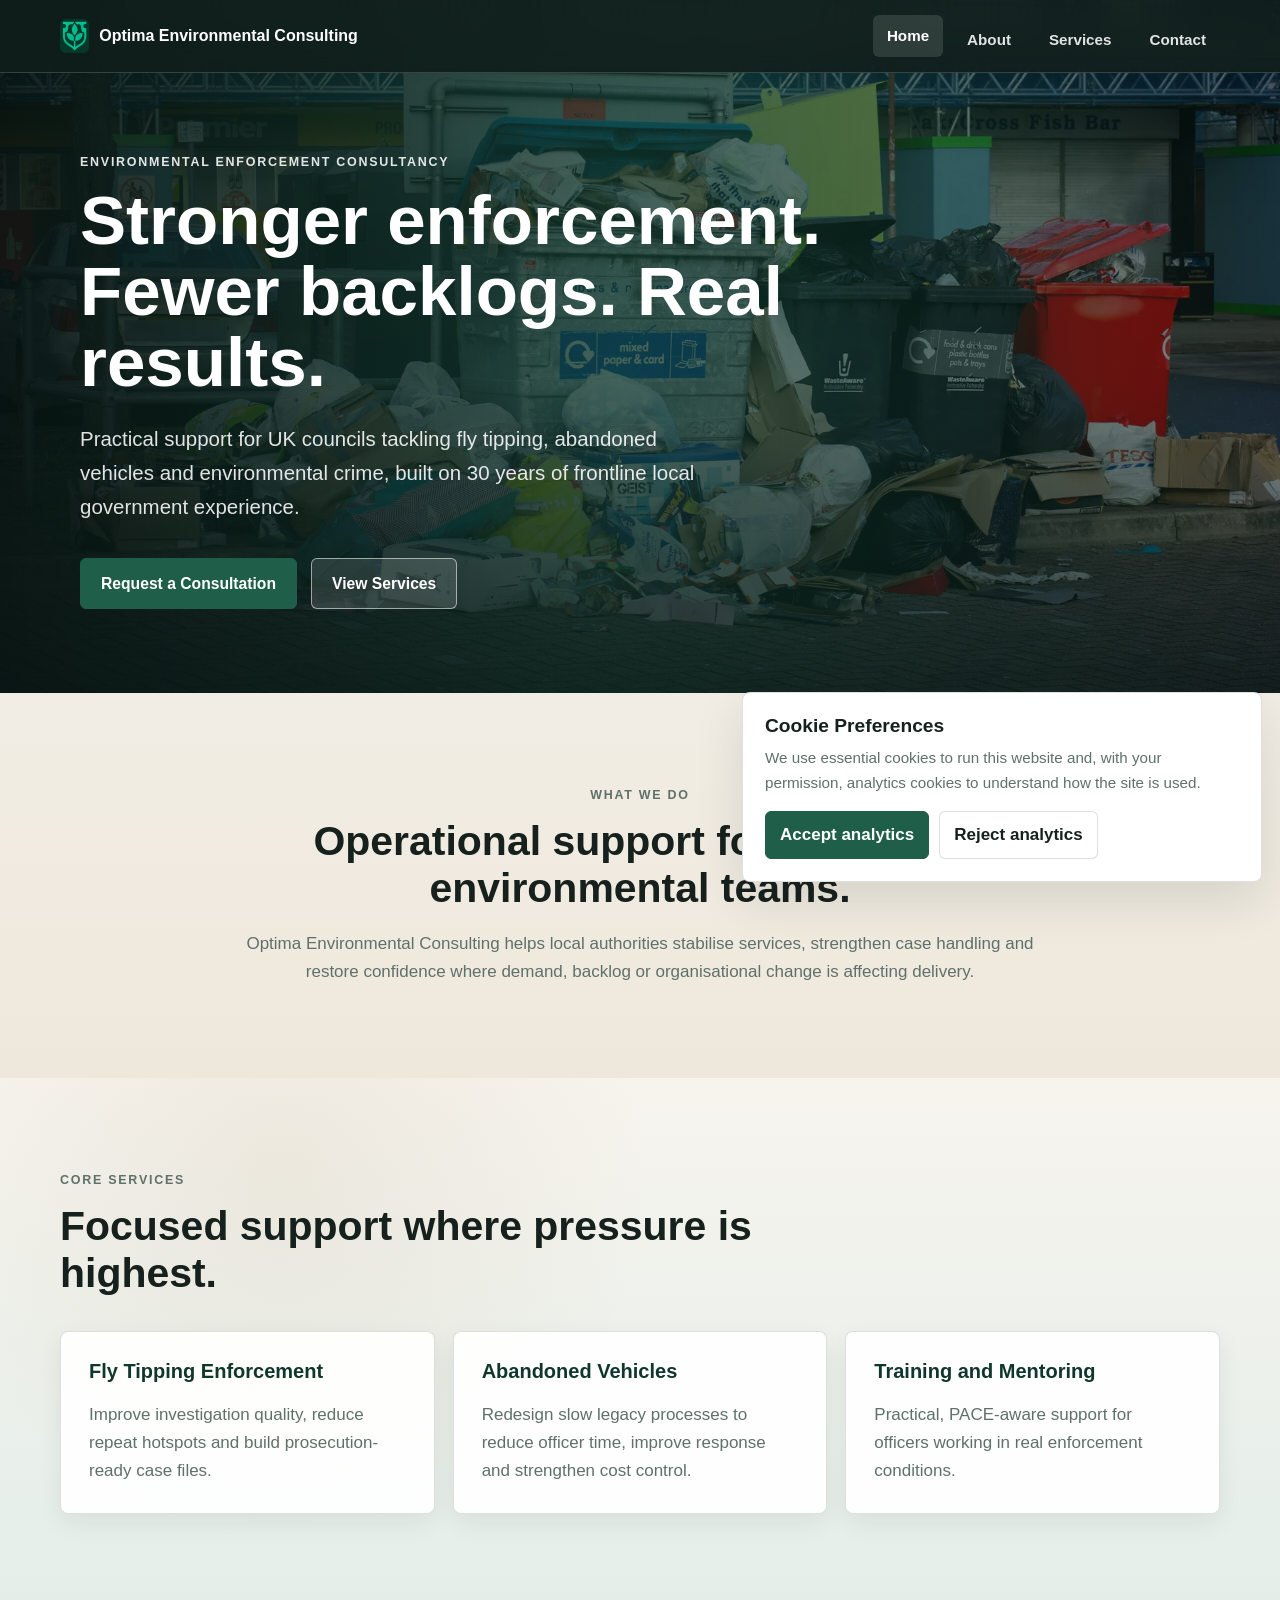
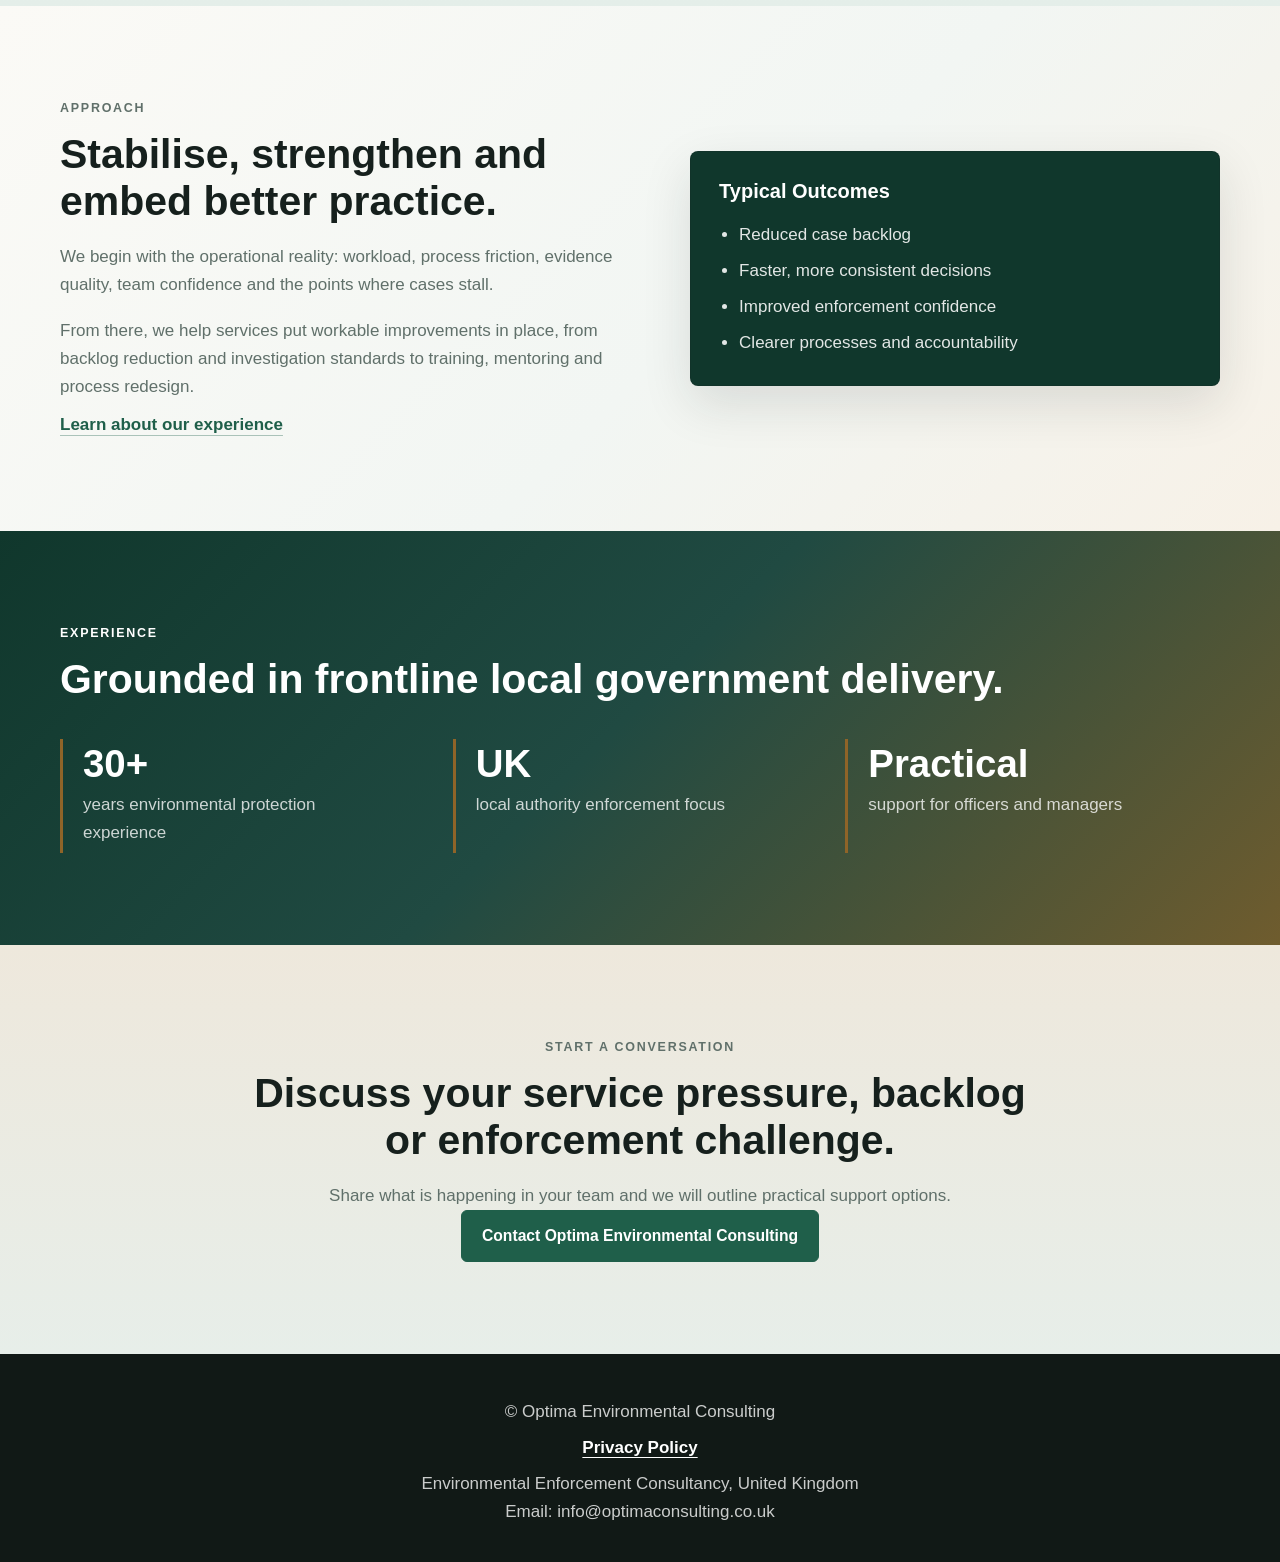
<file: index.html>
<!DOCTYPE html>
<html lang="en">
<head>
    <meta charset="UTF-8">
    <meta name="viewport" content="width=device-width, initial-scale=1.0">
    <meta name="description" content="Optima Environmental Consulting supports UK councils with environmental enforcement, fly tipping, abandoned vehicles, training and operational improvement.">
    <title>Optima Environmental Consulting | Environmental Enforcement Consultancy</title>
<link rel="canonical" href="https://optimaconsulting.co.uk/">
    <!-- Google Tag Manager Snippet -->
    <script async src="https://www.googletagmanager.com/gtag/js?id=G-P6N0KNTGHP"></script>
    <script>
      window.dataLayer = window.dataLayer || [];
      function gtag(){dataLayer.push(arguments);}
      gtag('consent', 'default', {
        ad_storage: 'denied',
        analytics_storage: 'denied',
        functionality_storage: 'granted',
        security_storage: 'granted'
      });
      gtag('js', new Date());
      gtag('config', 'G-P6N0KNTGHP', { anonymize_ip: true });
    </script>

    <!-- Cookie Consent Script -->
    <script src="/js/cookie.js"></script>

    <link rel="stylesheet" href="css/style.css">
</head>
<body>
    <header class="hero hero-home">
        <div class="hero-content">
            <p class="eyebrow">Environmental Enforcement Consultancy</p>
            <h1>Stronger enforcement. Fewer backlogs. Real results.</h1>
            <p class="hero-lead">
                Practical support for UK councils tackling fly tipping, abandoned vehicles and environmental crime, built on 30 years of frontline local government experience.
            </p>
            <div class="hero-actions">
                <a href="contact.html" class="btn">Request a Consultation</a>
                <a href="services.html" class="btn btn-secondary">View Services</a>
            </div>
        </div>
    </header>

    <main>
        <section class="section intro">
            <div class="container narrow">
                <p class="eyebrow">What We Do</p>
                <h2>Operational support for stretched environmental teams.</h2>
                <p>
                    Optima Environmental Consulting helps local authorities stabilise services, strengthen case handling and restore confidence where demand, backlog or organisational change is affecting delivery.
                </p>
            </div>
        </section>

        <section class="section services-overview">
            <div class="container">
                <div class="section-heading">
                    <p class="eyebrow">Core Services</p>
                    <h2>Focused support where pressure is highest.</h2>
                </div>

                <div class="grid-3">
                    <article class="card">
                        <h3>Fly Tipping Enforcement</h3>
                        <p>Improve investigation quality, reduce repeat hotspots and build prosecution-ready case files.</p>
                    </article>

                    <article class="card">
                        <h3>Abandoned Vehicles</h3>
                        <p>Redesign slow legacy processes to reduce officer time, improve response and strengthen cost control.</p>
                    </article>

                    <article class="card">
                        <h3>Training and Mentoring</h3>
                        <p>Practical, PACE-aware support for officers working in real enforcement conditions.</p>
                    </article>
                </div>
            </div>
        </section>

        <section class="split">
            <div class="container split-grid">
                <div>
                    <p class="eyebrow">Approach</p>
                    <h2>Stabilise, strengthen and embed better practice.</h2>
                    <p>
                        We begin with the operational reality: workload, process friction, evidence quality, team confidence and the points where cases stall.
                    </p>
                    <p>
                        From there, we help services put workable improvements in place, from backlog reduction and investigation standards to training, mentoring and process redesign.
                    </p>
                    <a href="about.html" class="text-link">Learn about our experience</a>
                </div>

                <div class="impact-panel">
                    <h3>Typical Outcomes</h3>
                    <ul>
                        <li>Reduced case backlog</li>
                        <li>Faster, more consistent decisions</li>
                        <li>Improved enforcement confidence</li>
                        <li>Clearer processes and accountability</li>
                    </ul>
                </div>
            </div>
        </section>

        <section class="credibility">
            <div class="container">
                <p class="eyebrow">Experience</p>
                <h2>Grounded in frontline local government delivery.</h2>

                <div class="metrics">
                    <div>
                        <strong>30+</strong>
                        <span>years environmental protection experience</span>
                    </div>
                    <div>
                        <strong>UK</strong>
                        <span>local authority enforcement focus</span>
                    </div>
                    <div>
                        <strong>Practical</strong>
                        <span>support for officers and managers</span>
                    </div>
                </div>
            </div>
        </section>

        <section class="section center cta-section">
            <div class="container narrow">
                <p class="eyebrow">Start a Conversation</p>
                <h2>Discuss your service pressure, backlog or enforcement challenge.</h2>
                <p>
                    Share what is happening in your team and we will outline practical support options.
                </p>
                <a href="contact.html" class="btn">Contact Optima Environmental Consulting</a>
            </div>
        </section>
    </main>

    <script src="/js/navbar.js"></script>
    <script src="/js/footer.js"></script>
</body>
</html>
</file>
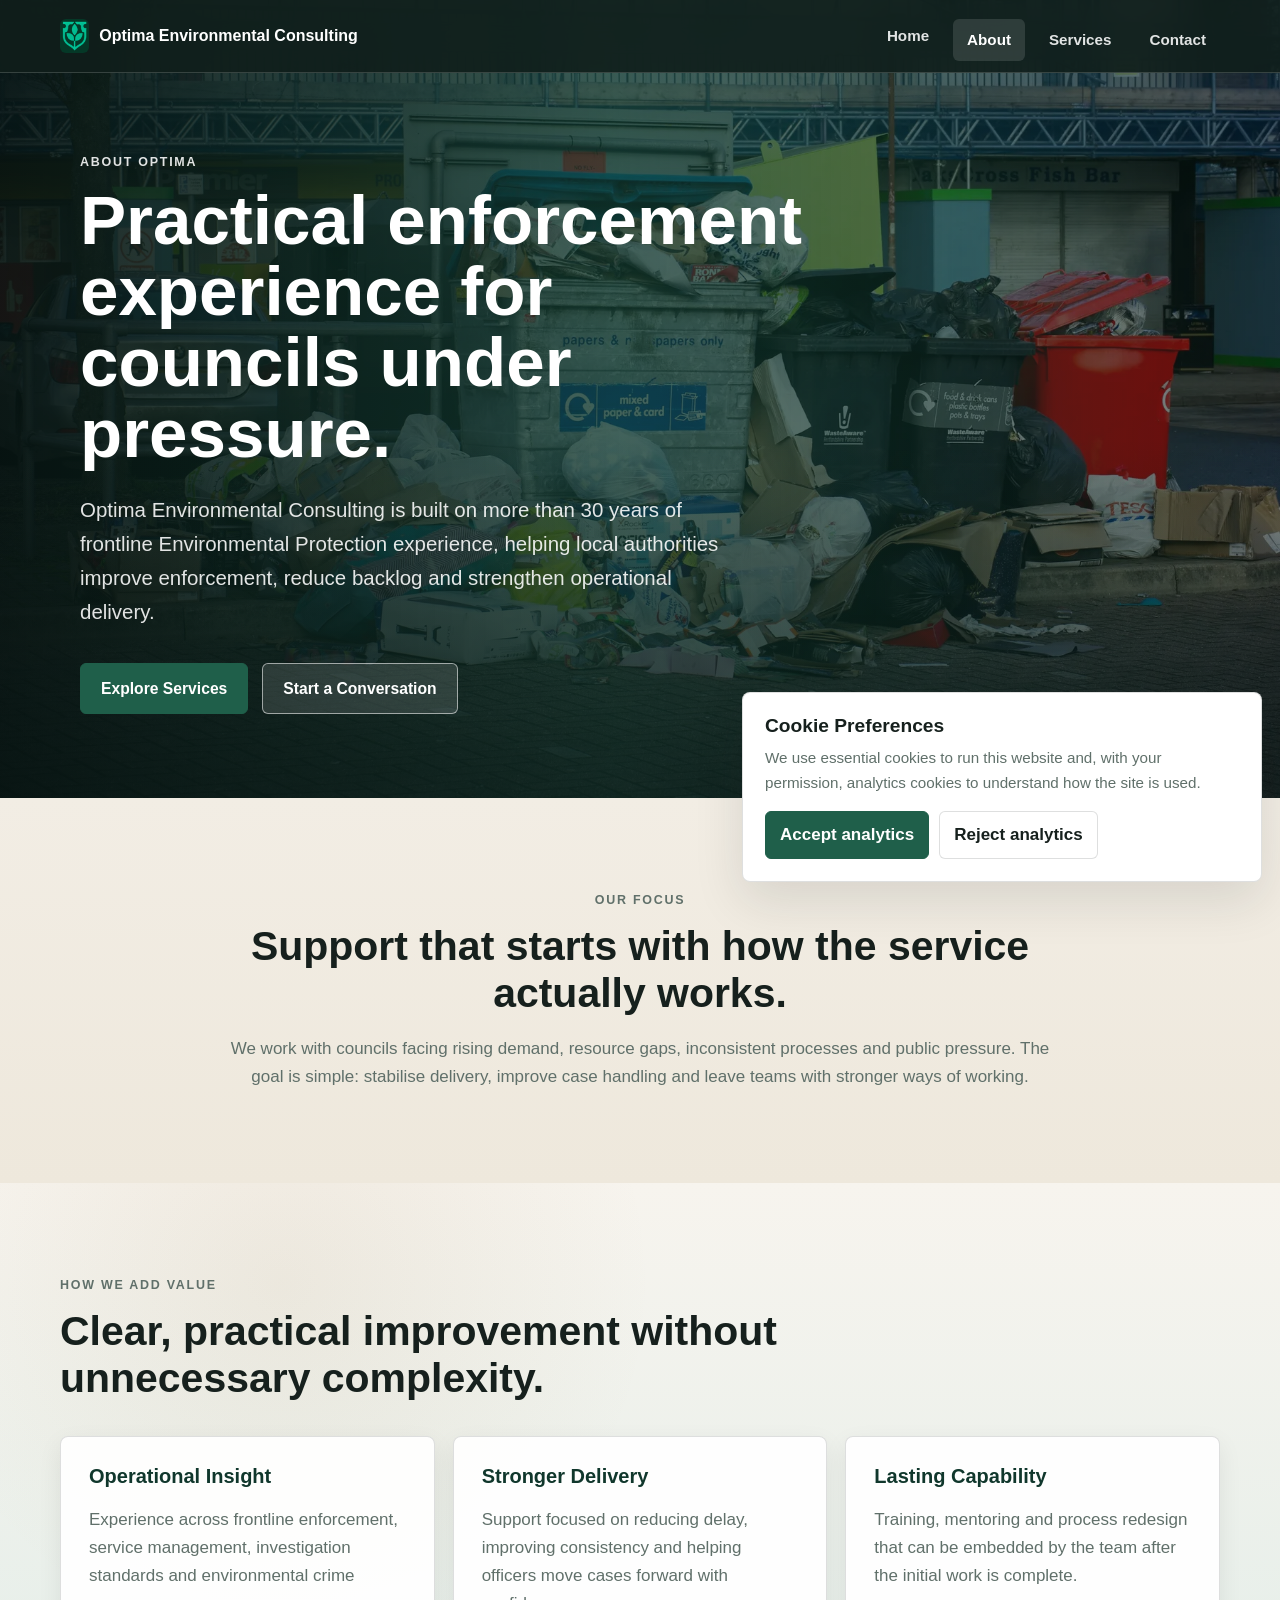
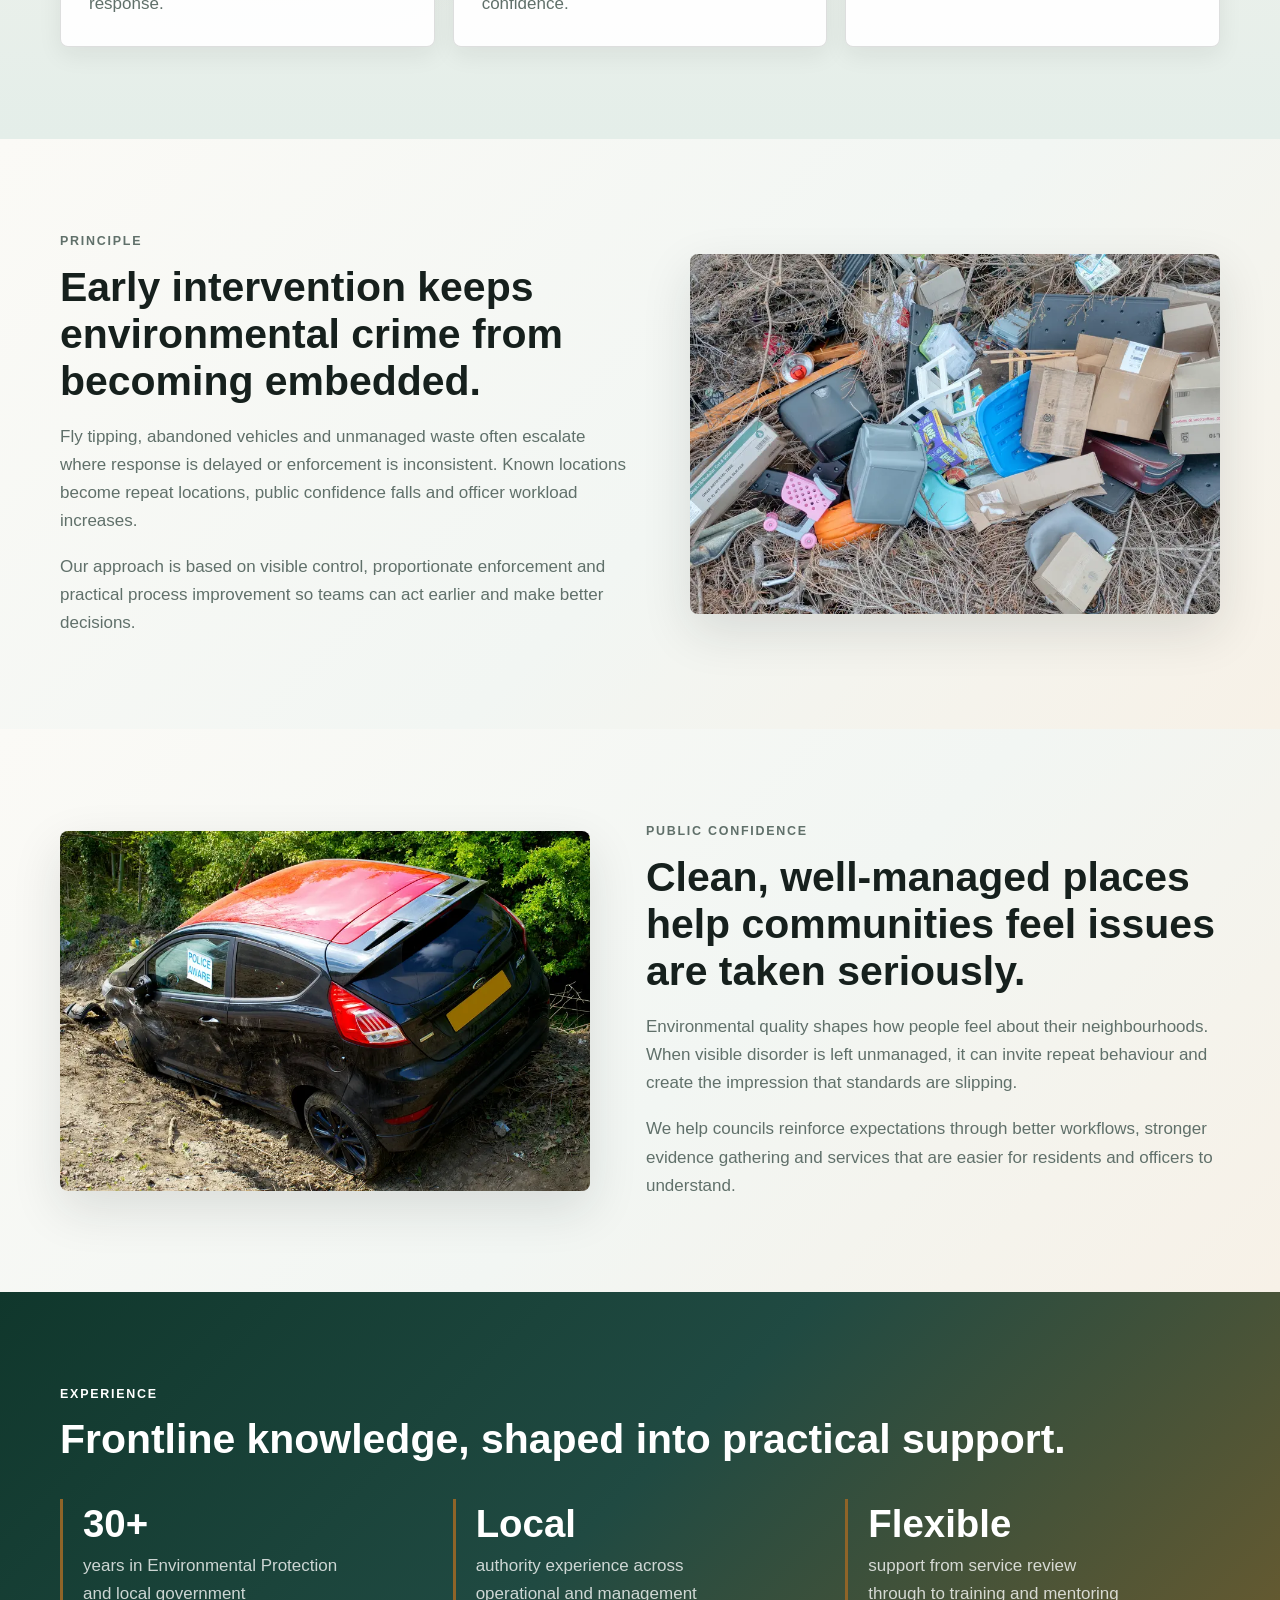
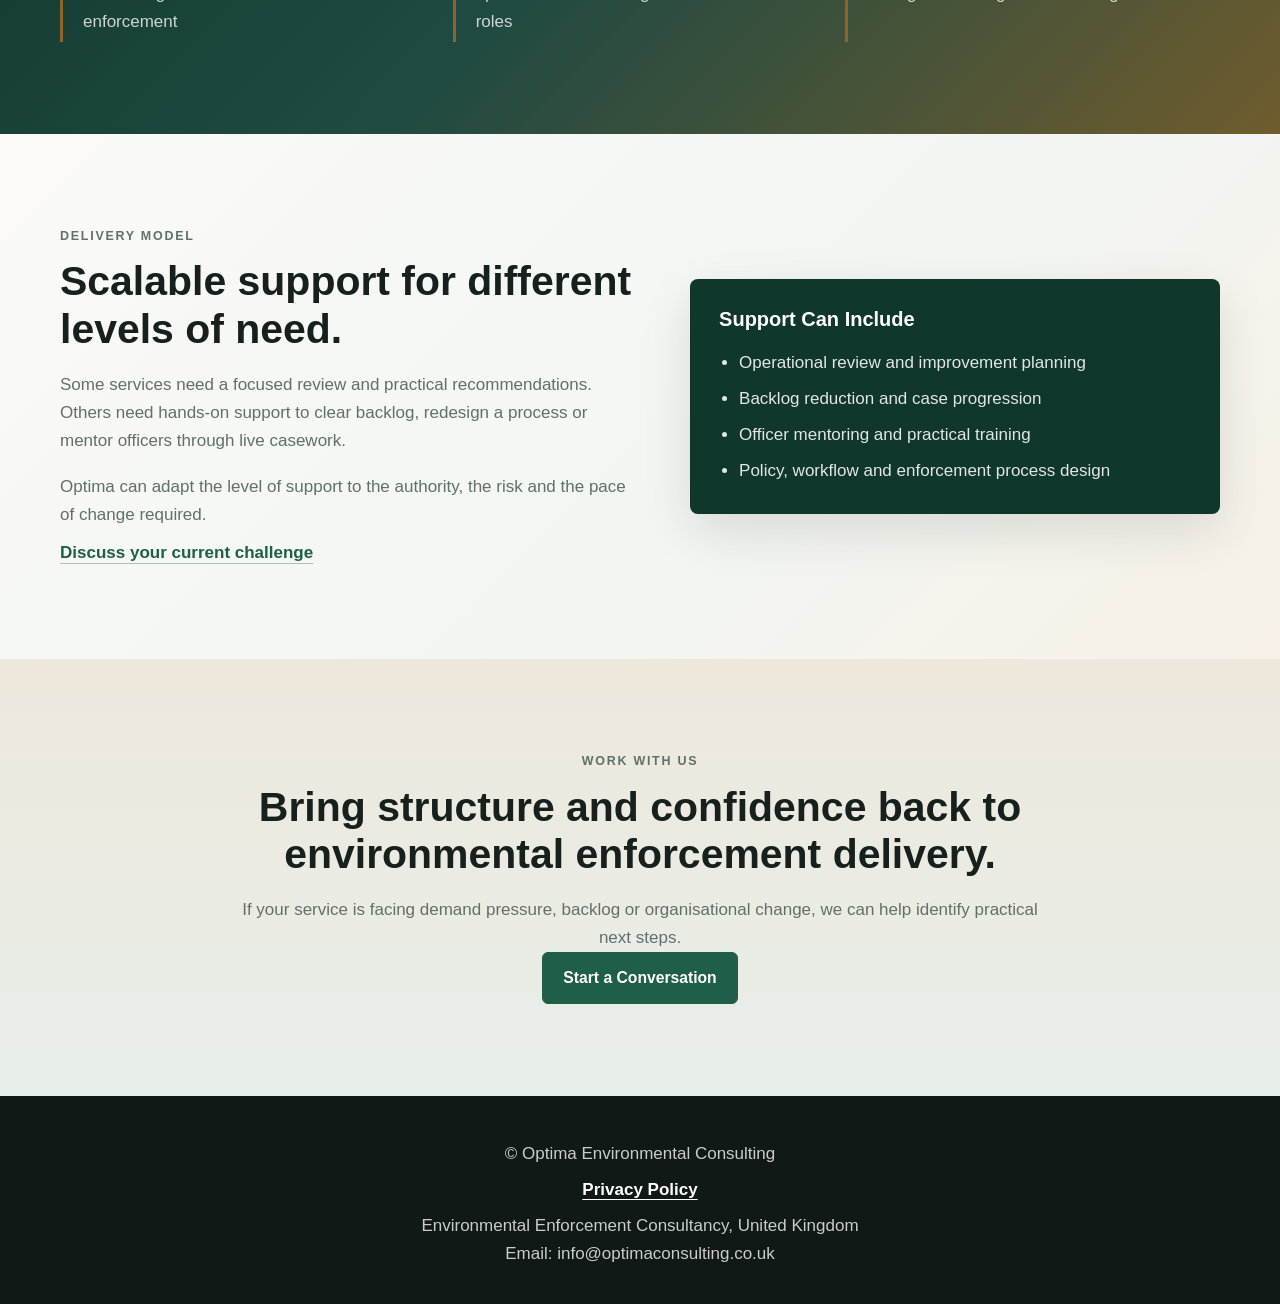
<file: about.html>
<!DOCTYPE html>
<html lang="en">
<head>
    <meta charset="UTF-8">
    <meta name="viewport" content="width=device-width, initial-scale=1.0">
    <meta name="description" content="Learn about Optima Environmental Consulting, an environmental enforcement consultancy supporting UK councils with practical operational improvement.">
    <title>About | Optima Environmental Consulting</title>

    <!-- Google Tag Manager Snippet -->
    <script async src="https://www.googletagmanager.com/gtag/js?id=G-P6N0KNTGHP"></script>
    <script>
      window.dataLayer = window.dataLayer || [];
      function gtag(){dataLayer.push(arguments);}
      gtag('consent', 'default', {
        ad_storage: 'denied',
        analytics_storage: 'denied',
        functionality_storage: 'granted',
        security_storage: 'granted'
      });
      gtag('js', new Date());
      gtag('config', 'G-P6N0KNTGHP', { anonymize_ip: true });
    </script>

    <!-- Cookie Consent Script -->
    <script src="/js/cookie.js"></script>

    <link rel="stylesheet" href="css/style.css">
</head>
<body>
    <header class="hero about-hero">
        <div class="hero-inner">
            <p class="eyebrow">About Optima</p>
            <h1>Practical enforcement experience for councils under pressure.</h1>
            <p>
                Optima Environmental Consulting is built on more than 30 years of frontline Environmental Protection experience, helping local authorities improve enforcement, reduce backlog and strengthen operational delivery.
            </p>
            <div class="hero-actions">
                <a href="services.html" class="btn">Explore Services</a>
                <a href="contact.html" class="btn btn-secondary">Start a Conversation</a>
            </div>
        </div>
    </header>

    <main>
        <section class="section intro">
            <div class="container narrow">
                <p class="eyebrow">Our Focus</p>
                <h2>Support that starts with how the service actually works.</h2>
                <p>
                    We work with councils facing rising demand, resource gaps, inconsistent processes and public pressure. The goal is simple: stabilise delivery, improve case handling and leave teams with stronger ways of working.
                </p>
            </div>
        </section>

        <section class="section services-overview">
            <div class="container">
                <div class="section-heading">
                    <p class="eyebrow">How We Add Value</p>
                    <h2>Clear, practical improvement without unnecessary complexity.</h2>
                </div>

                <div class="grid-3">
                    <article class="card">
                        <h3>Operational Insight</h3>
                        <p>Experience across frontline enforcement, service management, investigation standards and environmental crime response.</p>
                    </article>

                    <article class="card">
                        <h3>Stronger Delivery</h3>
                        <p>Support focused on reducing delay, improving consistency and helping officers move cases forward with confidence.</p>
                    </article>

                    <article class="card">
                        <h3>Lasting Capability</h3>
                        <p>Training, mentoring and process redesign that can be embedded by the team after the initial work is complete.</p>
                    </article>
                </div>
            </div>
        </section>

        <section class="split">
            <div class="container split-grid">
                <div>
                    <p class="eyebrow">Principle</p>
                    <h2>Early intervention keeps environmental crime from becoming embedded.</h2>
                    <p>
                        Fly tipping, abandoned vehicles and unmanaged waste often escalate where response is delayed or enforcement is inconsistent. Known locations become repeat locations, public confidence falls and officer workload increases.
                    </p>
                    <p>
                        Our approach is based on visible control, proportionate enforcement and practical process improvement so teams can act earlier and make better decisions.
                    </p>
                </div>

                <img src="images/flytipping.webp" alt="Fly tipping waste requiring environmental enforcement">
            </div>
        </section>

        <section class="split">
            <div class="container split-grid reverse">
                <div>
                    <p class="eyebrow">Public Confidence</p>
                    <h2>Clean, well-managed places help communities feel issues are taken seriously.</h2>
                    <p>
                        Environmental quality shapes how people feel about their neighbourhoods. When visible disorder is left unmanaged, it can invite repeat behaviour and create the impression that standards are slipping.
                    </p>
                    <p>
                        We help councils reinforce expectations through better workflows, stronger evidence gathering and services that are easier for residents and officers to understand.
                    </p>
                </div>

                <img src="images/abandoned.webp" alt="Abandoned vehicle and environmental enforcement scene">
            </div>
        </section>

        <section class="credibility">
            <div class="container">
                <p class="eyebrow">Experience</p>
                <h2>Frontline knowledge, shaped into practical support.</h2>

                <div class="metrics">
                    <div>
                        <strong>30+</strong>
                        <span>years in Environmental Protection and local government enforcement</span>
                    </div>
                    <div>
                        <strong>Local</strong>
                        <span>authority experience across operational and management roles</span>
                    </div>
                    <div>
                        <strong>Flexible</strong>
                        <span>support from service review through to training and mentoring</span>
                    </div>
                </div>
            </div>
        </section>

        <section class="split">
            <div class="container split-grid">
                <div>
                    <p class="eyebrow">Delivery Model</p>
                    <h2>Scalable support for different levels of need.</h2>
                    <p>
                        Some services need a focused review and practical recommendations. Others need hands-on support to clear backlog, redesign a process or mentor officers through live casework.
                    </p>
                    <p>
                        Optima can adapt the level of support to the authority, the risk and the pace of change required.
                    </p>
                    <a href="contact.html" class="text-link">Discuss your current challenge</a>
                </div>

                <div class="impact-panel">
                    <h3>Support Can Include</h3>
                    <ul>
                        <li>Operational review and improvement planning</li>
                        <li>Backlog reduction and case progression</li>
                        <li>Officer mentoring and practical training</li>
                        <li>Policy, workflow and enforcement process design</li>
                    </ul>
                </div>
            </div>
        </section>

        <section class="section center cta-section">
            <div class="container narrow">
                <p class="eyebrow">Work With Us</p>
                <h2>Bring structure and confidence back to environmental enforcement delivery.</h2>
                <p>
                    If your service is facing demand pressure, backlog or organisational change, we can help identify practical next steps.
                </p>
                <a href="contact.html" class="btn">Start a Conversation</a>
            </div>
        </section>
    </main>

    <script src="/js/navbar.js"></script>
    <script src="/js/footer.js"></script>
</body>
</html>
</file>
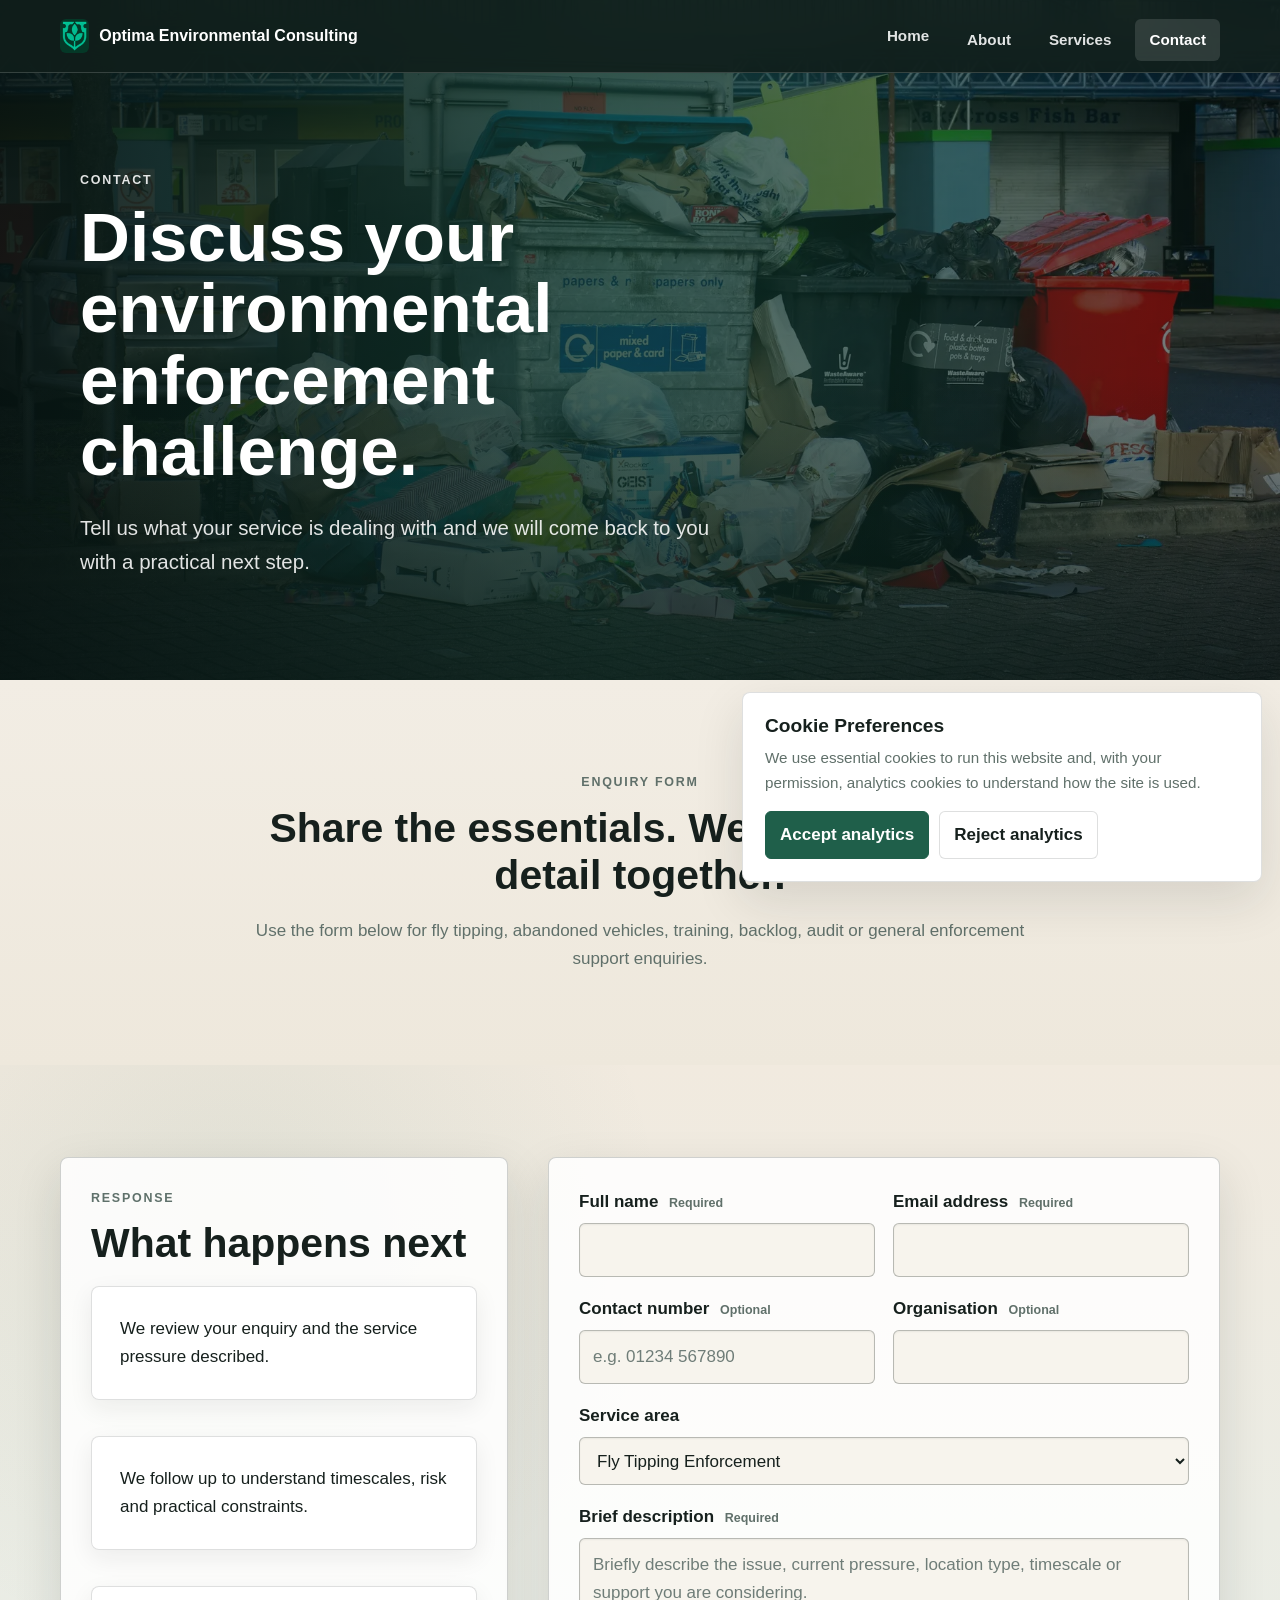
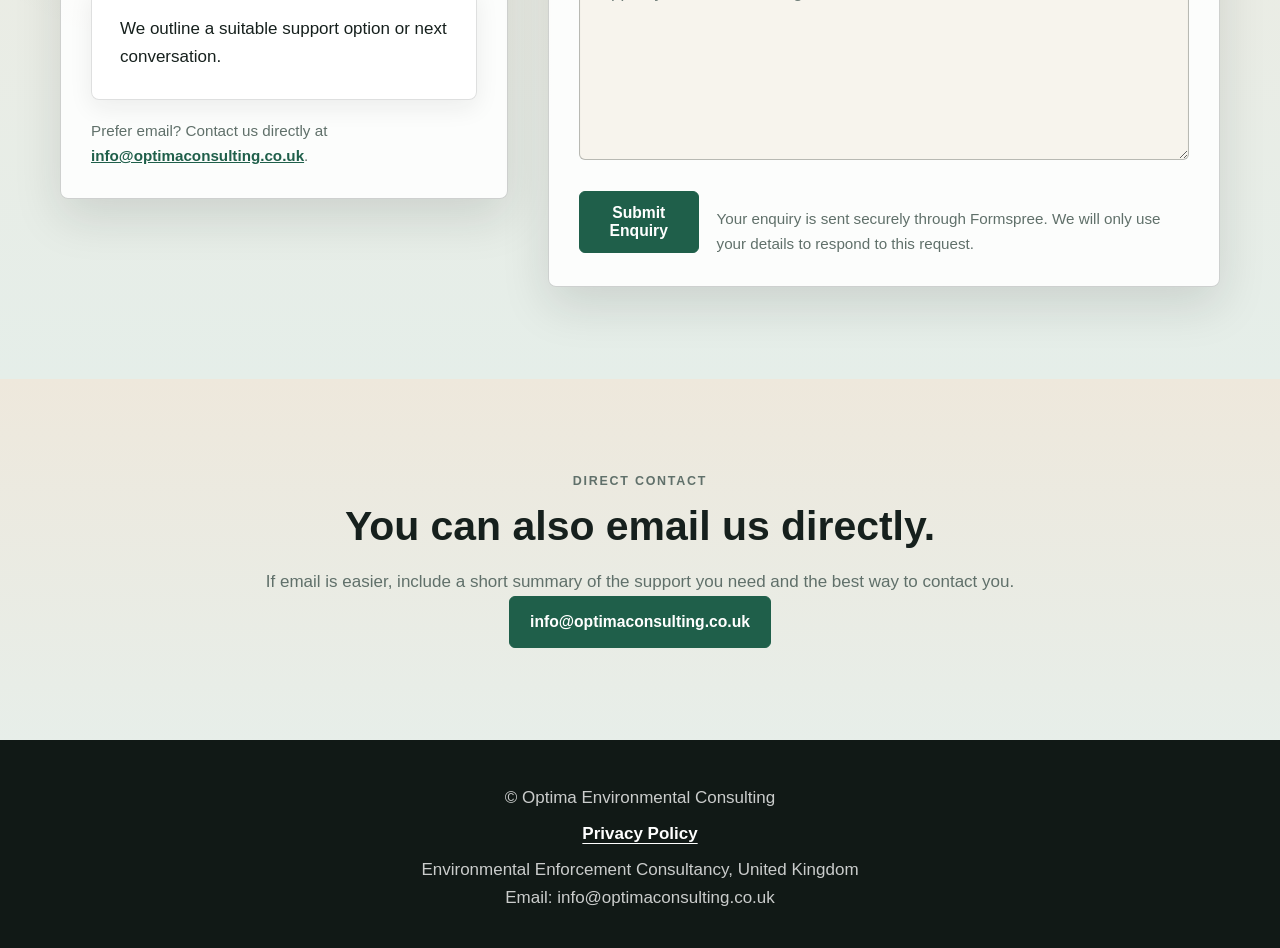
<file: contact.html>
<!DOCTYPE html>
<html lang="en">
<head>
    <meta charset="UTF-8">
    <meta name="viewport" content="width=device-width, initial-scale=1.0">
    <meta name="description" content="Contact Optima Environmental Consulting to discuss environmental enforcement support, fly tipping, abandoned vehicles, training and service improvement.">
    <title>Contact | Optima Environmental Consulting</title>

    <!-- Google Tag Manager Snippet -->
    <script async src="https://www.googletagmanager.com/gtag/js?id=G-P6N0KNTGHP"></script>
    <script>
      window.dataLayer = window.dataLayer || [];
      function gtag(){dataLayer.push(arguments);}
      gtag('consent', 'default', {
        ad_storage: 'denied',
        analytics_storage: 'denied',
        functionality_storage: 'granted',
        security_storage: 'granted'
      });
      gtag('js', new Date());
      gtag('config', 'G-P6N0KNTGHP', { anonymize_ip: true });
    </script>

    <!-- Cookie Consent Script -->
    <script src="/js/cookie.js"></script>

    <link rel="stylesheet" href="css/style.css">
</head>
<body>
    <header class="hero contact-hero-page">
        <div class="hero-inner">
            <p class="eyebrow">Contact</p>
            <h1>Discuss your environmental enforcement challenge.</h1>
            <p>
                Tell us what your service is dealing with and we will come back to you with a practical next step.
            </p>
        </div>
    </header>

    <main>
        <section class="section intro">
            <div class="container narrow">
                <p class="eyebrow">Enquiry Form</p>
                <h2>Share the essentials. We can fill in the detail together.</h2>
                <p>
                    Use the form below for fly tipping, abandoned vehicles, training, backlog, audit or general enforcement support enquiries.
                </p>
            </div>
        </section>

        <section class="contact">
            <div class="container contact-layout">
                <aside class="contact-panel">
                    <p class="eyebrow">Response</p>
                    <h2>What happens next</h2>
                    <div class="steps">
                        <p>We review your enquiry and the service pressure described.</p>
                        <p>We follow up to understand timescales, risk and practical constraints.</p>
                        <p>We outline a suitable support option or next conversation.</p>
                    </div>
                    <p class="form-note">
                        Prefer email? Contact us directly at <a href="mailto:info@optimaconsulting.co.uk">info@optimaconsulting.co.uk</a>.
                    </p>
                </aside>

                <form id="contact-form" action="https://formspree.io/f/xjglgbka" method="POST" class="form-grid contact-form" data-thank-you="thankyou.html">
                    <div class="form-message full" id="form-message" role="status" aria-live="polite"></div>

                    <div class="form-group">
                        <label for="name">Full name <span>Required</span></label>
                        <input id="name" type="text" name="name" autocomplete="name" required>
                    </div>

                    <div class="form-group">
                        <label for="email">Email address <span>Required</span></label>
                        <input id="email" type="email" name="email" autocomplete="email" required>
                    </div>

                    <div class="form-group">
                        <label for="phone">Contact number <span>Optional</span></label>
                        <input id="phone" type="tel" name="phone" autocomplete="tel" placeholder="e.g. 01234 567890">
                    </div>

                    <div class="form-group">
                        <label for="organisation">Organisation <span>Optional</span></label>
                        <input id="organisation" type="text" name="organisation" autocomplete="organization">
                    </div>

                    <div class="form-group full">
                        <label for="service">Service area</label>
                        <select id="service" name="service">
                            <option value="Fly Tipping Enforcement">Fly Tipping Enforcement</option>
                            <option value="Abandoned Vehicles">Abandoned Vehicles</option>
                            <option value="Training and Mentoring">Training and Mentoring</option>
                            <option value="Audit or Service Review">Audit or Service Review</option>
                            <option value="Backlog or Casework Support">Backlog or Casework Support</option>
                            <option value="General Support">General Support</option>
                        </select>
                    </div>

                    <div class="form-group full">
                        <label for="message">Brief description <span>Required</span></label>
                        <textarea id="message" name="message" rows="7" required placeholder="Briefly describe the issue, current pressure, location type, timescale or support you are considering."></textarea>
                    </div>

                    <input type="hidden" name="subject" value="New Optima Enquiry">
                    <input type="hidden" name="_redirect" value="https://optimaconsulting.co.uk/thankyou.html">

                    <div class="form-actions full">
                        <button type="submit" class="btn">Submit Enquiry</button>
                        <p class="form-note">
                            Your enquiry is sent securely through Formspree. We will only use your details to respond to this request.
                        </p>
                    </div>
                </form>
            </div>
        </section>

        <section class="section center cta-section">
            <div class="container narrow">
                <p class="eyebrow">Direct Contact</p>
                <h2>You can also email us directly.</h2>
                <p>
                    If email is easier, include a short summary of the support you need and the best way to contact you.
                </p>
                <a href="mailto:info@optimaconsulting.co.uk" class="btn">info@optimaconsulting.co.uk</a>
            </div>
        </section>
    </main>

    <script src="/js/navbar.js"></script>
    <script src="/js/footer.js"></script>
    <script>
      document.addEventListener('DOMContentLoaded', function () {
        const form = document.getElementById('contact-form');
        const message = document.getElementById('form-message');

        if (!form || !window.fetch) {
          return;
        }

        form.addEventListener('submit', async function (event) {
          event.preventDefault();

          const submitButton = form.querySelector('button[type="submit"]');
          const originalText = submitButton ? submitButton.textContent : '';

          if (message) {
            message.textContent = '';
            message.className = 'form-message full';
          }

          if (submitButton) {
            submitButton.disabled = true;
            submitButton.textContent = 'Sending...';
          }

          try {
            const response = await fetch(form.action, {
              method: 'POST',
              body: new FormData(form),
              headers: { Accept: 'application/json' }
            });

            if (response.ok) {
              window.location.href = form.dataset.thankYou || 'thankyou.html';
              return;
            }

            if (message) {
              message.textContent = 'There was a problem sending the form. Please check the required fields or email us directly.';
              message.classList.add('is-error');
            }
          } catch (error) {
            if (message) {
              message.textContent = 'There was a connection problem. Please try again or email us directly.';
              message.classList.add('is-error');
            }
          } finally {
            if (submitButton) {
              submitButton.disabled = false;
              submitButton.textContent = originalText;
            }
          }
        });
      });
    </script>
</body>
</html>
</file>
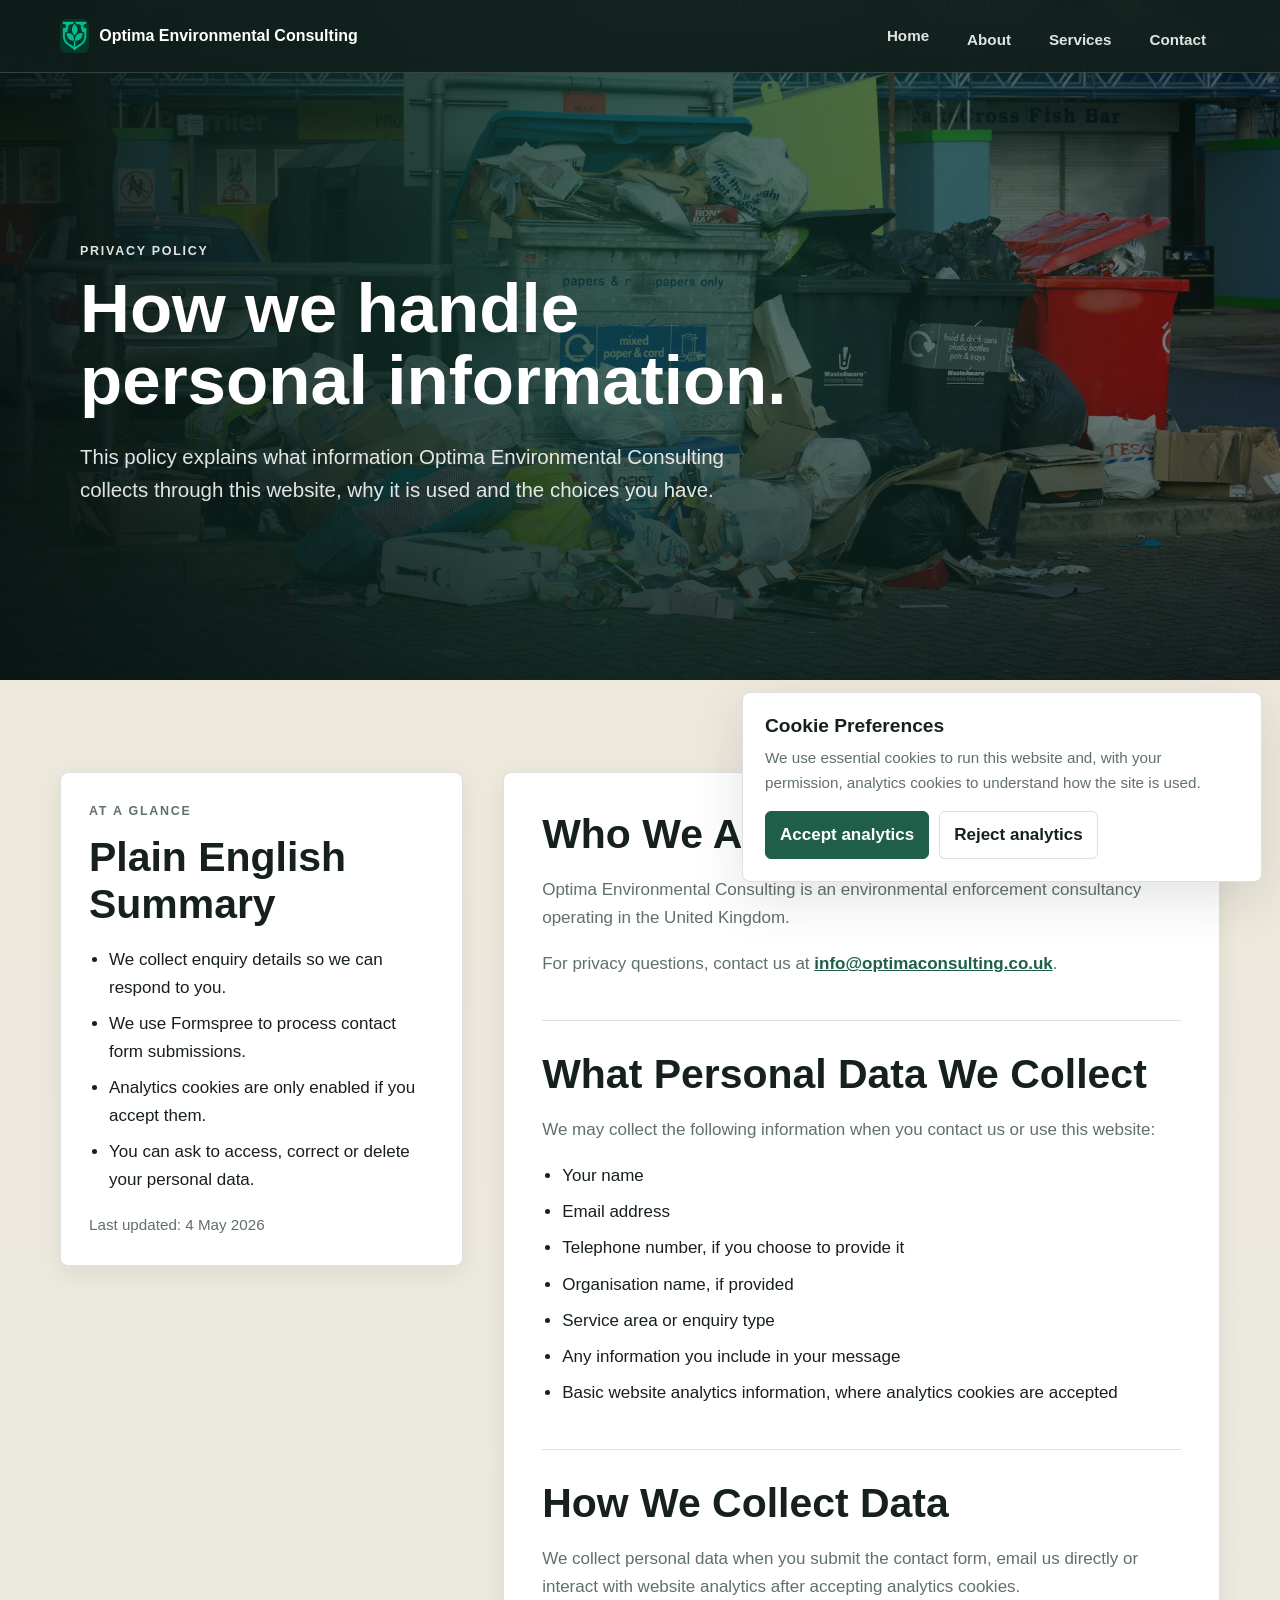
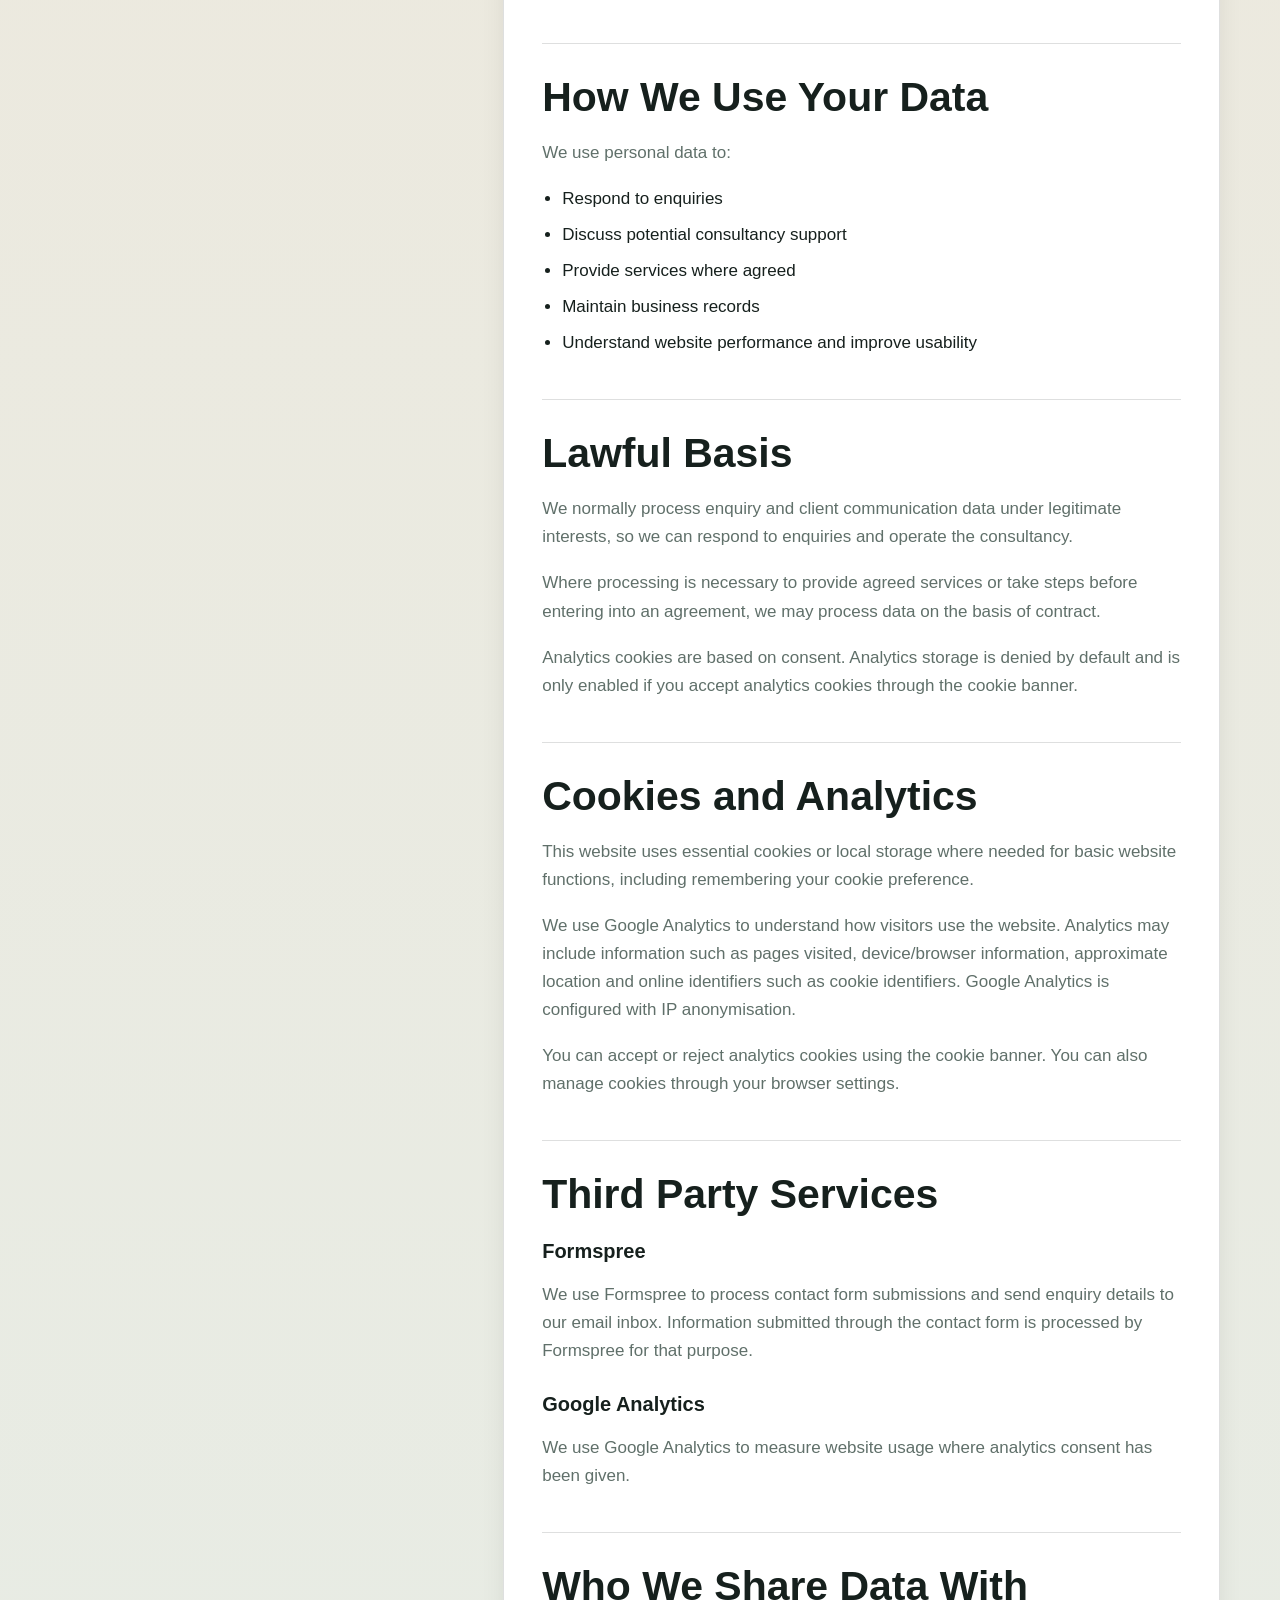
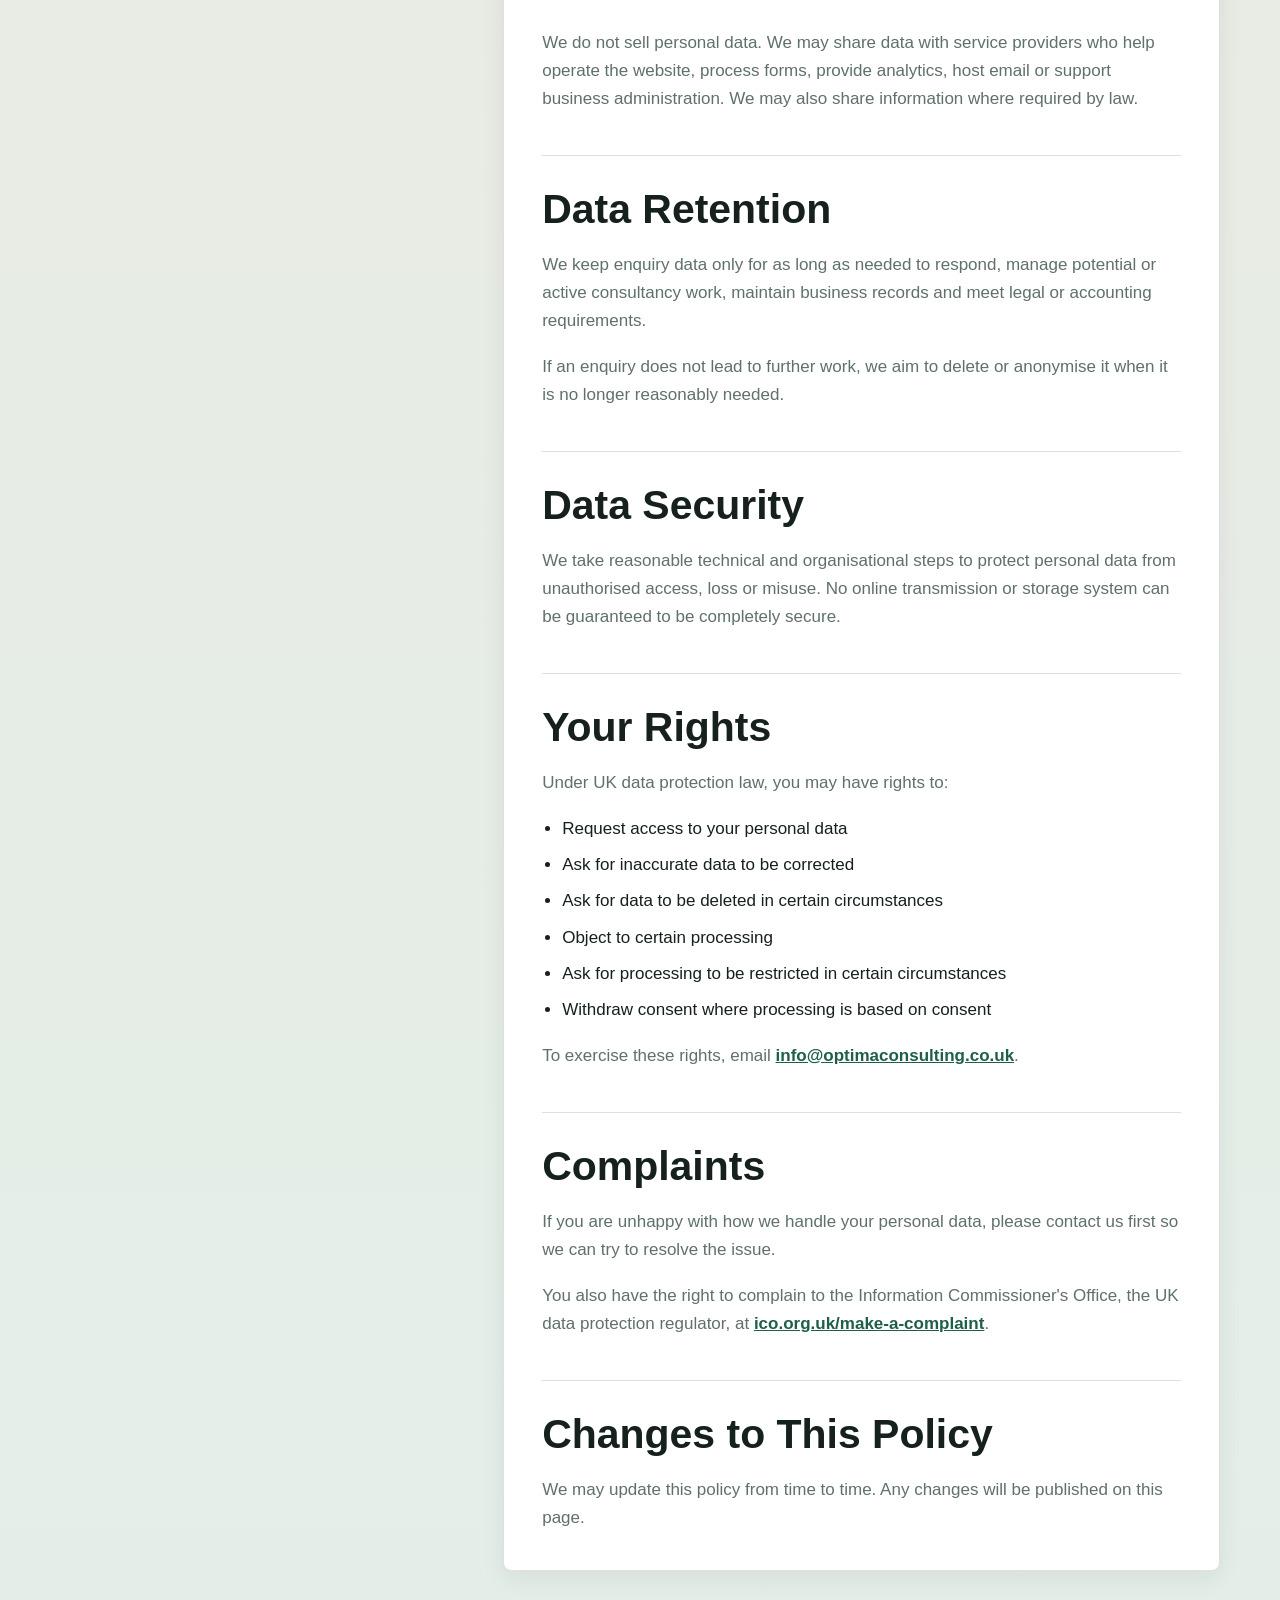
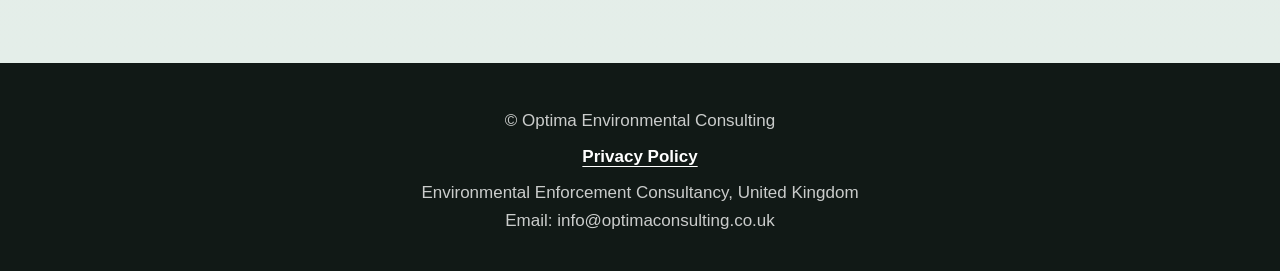
<file: privacy.html>
<!DOCTYPE html>
<html lang="en">
<head>
    <meta charset="UTF-8">
    <meta name="viewport" content="width=device-width, initial-scale=1.0">
    <meta name="description" content="Privacy policy for Optima Environmental Consulting, explaining how enquiry data, analytics data and cookies are handled.">
    <title>Privacy Policy | Optima Environmental Consulting</title>

    <!-- Google Tag Manager Snippet -->
    <script async src="https://www.googletagmanager.com/gtag/js?id=G-P6N0KNTGHP"></script>
    <script>
      window.dataLayer = window.dataLayer || [];
      function gtag(){dataLayer.push(arguments);}
      gtag('consent', 'default', {
        ad_storage: 'denied',
        analytics_storage: 'denied',
        functionality_storage: 'granted',
        security_storage: 'granted'
      });
      gtag('js', new Date());
      gtag('config', 'G-P6N0KNTGHP', { anonymize_ip: true });
    </script>

    <!-- Cookie Consent Script -->
    <script src="/js/cookie.js"></script>

    <link rel="stylesheet" href="css/style.css">
</head>
<body>
    <header class="hero privacy-hero-page">
        <div class="hero-inner">
            <p class="eyebrow">Privacy Policy</p>
            <h1>How we handle personal information.</h1>
            <p>
                This policy explains what information Optima Environmental Consulting collects through this website, why it is used and the choices you have.
            </p>
        </div>
    </header>

    <main>
        <section class="section policy-section">
            <div class="container policy-layout">
                <aside class="policy-summary">
                    <p class="eyebrow">At a Glance</p>
                    <h2>Plain English Summary</h2>
                    <ul>
                        <li>We collect enquiry details so we can respond to you.</li>
                        <li>We use Formspree to process contact form submissions.</li>
                        <li>Analytics cookies are only enabled if you accept them.</li>
                        <li>You can ask to access, correct or delete your personal data.</li>
                    </ul>
                    <p class="form-note">
                        Last updated: 4 May 2026
                    </p>
                </aside>

                <article class="policy-content">
                    <h2>Who We Are</h2>
                    <p>
                        Optima Environmental Consulting is an environmental enforcement consultancy operating in the United Kingdom.
                    </p>
                    <p>
                        For privacy questions, contact us at <a href="mailto:info@optimaconsulting.co.uk">info@optimaconsulting.co.uk</a>.
                    </p>

                    <h2>What Personal Data We Collect</h2>
                    <p>
                        We may collect the following information when you contact us or use this website:
                    </p>
                    <ul>
                        <li>Your name</li>
                        <li>Email address</li>
                        <li>Telephone number, if you choose to provide it</li>
                        <li>Organisation name, if provided</li>
                        <li>Service area or enquiry type</li>
                        <li>Any information you include in your message</li>
                        <li>Basic website analytics information, where analytics cookies are accepted</li>
                    </ul>

                    <h2>How We Collect Data</h2>
                    <p>
                        We collect personal data when you submit the contact form, email us directly or interact with website analytics after accepting analytics cookies.
                    </p>

                    <h2>How We Use Your Data</h2>
                    <p>
                        We use personal data to:
                    </p>
                    <ul>
                        <li>Respond to enquiries</li>
                        <li>Discuss potential consultancy support</li>
                        <li>Provide services where agreed</li>
                        <li>Maintain business records</li>
                        <li>Understand website performance and improve usability</li>
                    </ul>

                    <h2>Lawful Basis</h2>
                    <p>
                        We normally process enquiry and client communication data under legitimate interests, so we can respond to enquiries and operate the consultancy.
                    </p>
                    <p>
                        Where processing is necessary to provide agreed services or take steps before entering into an agreement, we may process data on the basis of contract.
                    </p>
                    <p>
                        Analytics cookies are based on consent. Analytics storage is denied by default and is only enabled if you accept analytics cookies through the cookie banner.
                    </p>

                    <h2>Cookies and Analytics</h2>
                    <p>
                        This website uses essential cookies or local storage where needed for basic website functions, including remembering your cookie preference.
                    </p>
                    <p>
                        We use Google Analytics to understand how visitors use the website. Analytics may include information such as pages visited, device/browser information, approximate location and online identifiers such as cookie identifiers. Google Analytics is configured with IP anonymisation.
                    </p>
                    <p>
                        You can accept or reject analytics cookies using the cookie banner. You can also manage cookies through your browser settings.
                    </p>

                    <h2>Third Party Services</h2>
                    <h3>Formspree</h3>
                    <p>
                        We use Formspree to process contact form submissions and send enquiry details to our email inbox. Information submitted through the contact form is processed by Formspree for that purpose.
                    </p>

                    <h3>Google Analytics</h3>
                    <p>
                        We use Google Analytics to measure website usage where analytics consent has been given.
                    </p>

                    <h2>Who We Share Data With</h2>
                    <p>
                        We do not sell personal data. We may share data with service providers who help operate the website, process forms, provide analytics, host email or support business administration. We may also share information where required by law.
                    </p>

                    <h2>Data Retention</h2>
                    <p>
                        We keep enquiry data only for as long as needed to respond, manage potential or active consultancy work, maintain business records and meet legal or accounting requirements.
                    </p>
                    <p>
                        If an enquiry does not lead to further work, we aim to delete or anonymise it when it is no longer reasonably needed.
                    </p>

                    <h2>Data Security</h2>
                    <p>
                        We take reasonable technical and organisational steps to protect personal data from unauthorised access, loss or misuse. No online transmission or storage system can be guaranteed to be completely secure.
                    </p>

                    <h2>Your Rights</h2>
                    <p>
                        Under UK data protection law, you may have rights to:
                    </p>
                    <ul>
                        <li>Request access to your personal data</li>
                        <li>Ask for inaccurate data to be corrected</li>
                        <li>Ask for data to be deleted in certain circumstances</li>
                        <li>Object to certain processing</li>
                        <li>Ask for processing to be restricted in certain circumstances</li>
                        <li>Withdraw consent where processing is based on consent</li>
                    </ul>
                    <p>
                        To exercise these rights, email <a href="mailto:info@optimaconsulting.co.uk">info@optimaconsulting.co.uk</a>.
                    </p>

                    <h2>Complaints</h2>
                    <p>
                        If you are unhappy with how we handle your personal data, please contact us first so we can try to resolve the issue.
                    </p>
                    <p>
                        You also have the right to complain to the Information Commissioner's Office, the UK data protection regulator, at <a href="https://ico.org.uk/make-a-complaint/" rel="noopener">ico.org.uk/make-a-complaint</a>.
                    </p>

                    <h2>Changes to This Policy</h2>
                    <p>
                        We may update this policy from time to time. Any changes will be published on this page.
                    </p>
                </article>
            </div>
        </section>
    </main>

    <script src="/js/navbar.js"></script>
    <script src="/js/footer.js"></script>
</body>
</html>
</file>
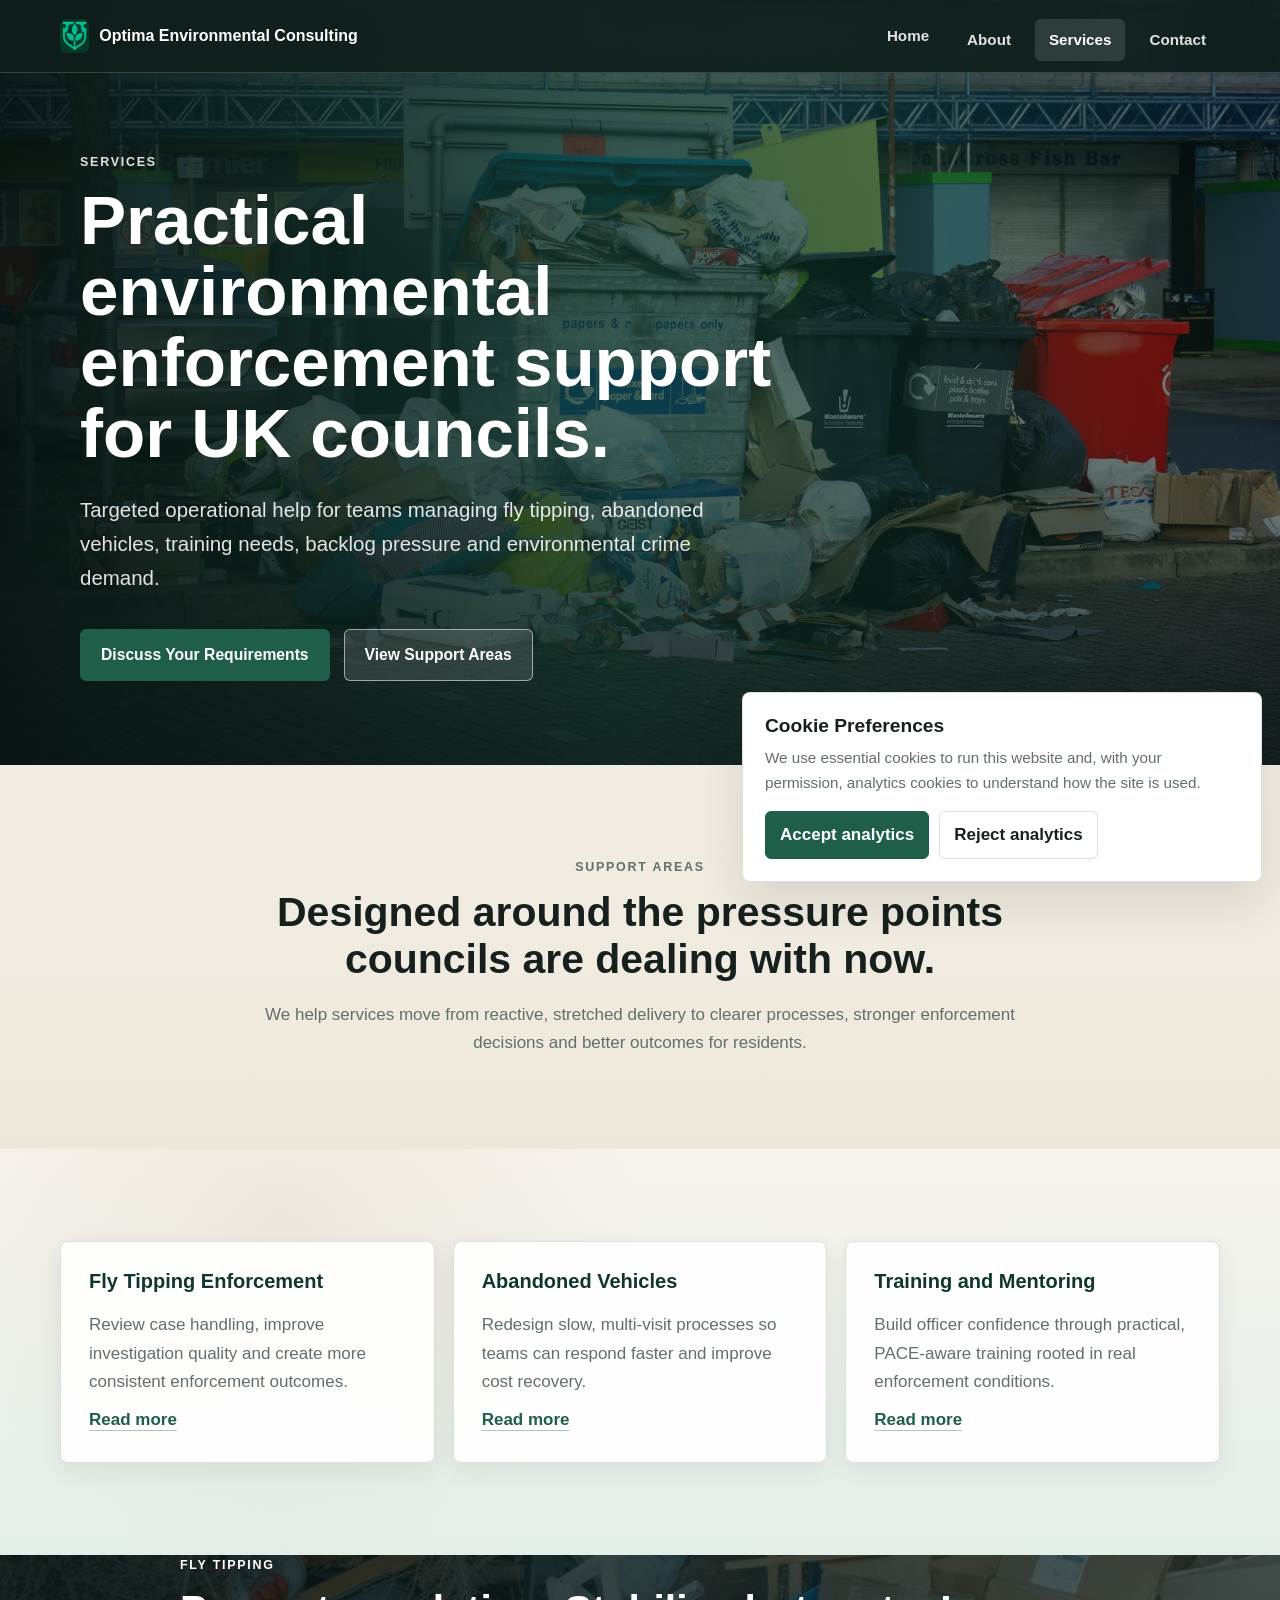
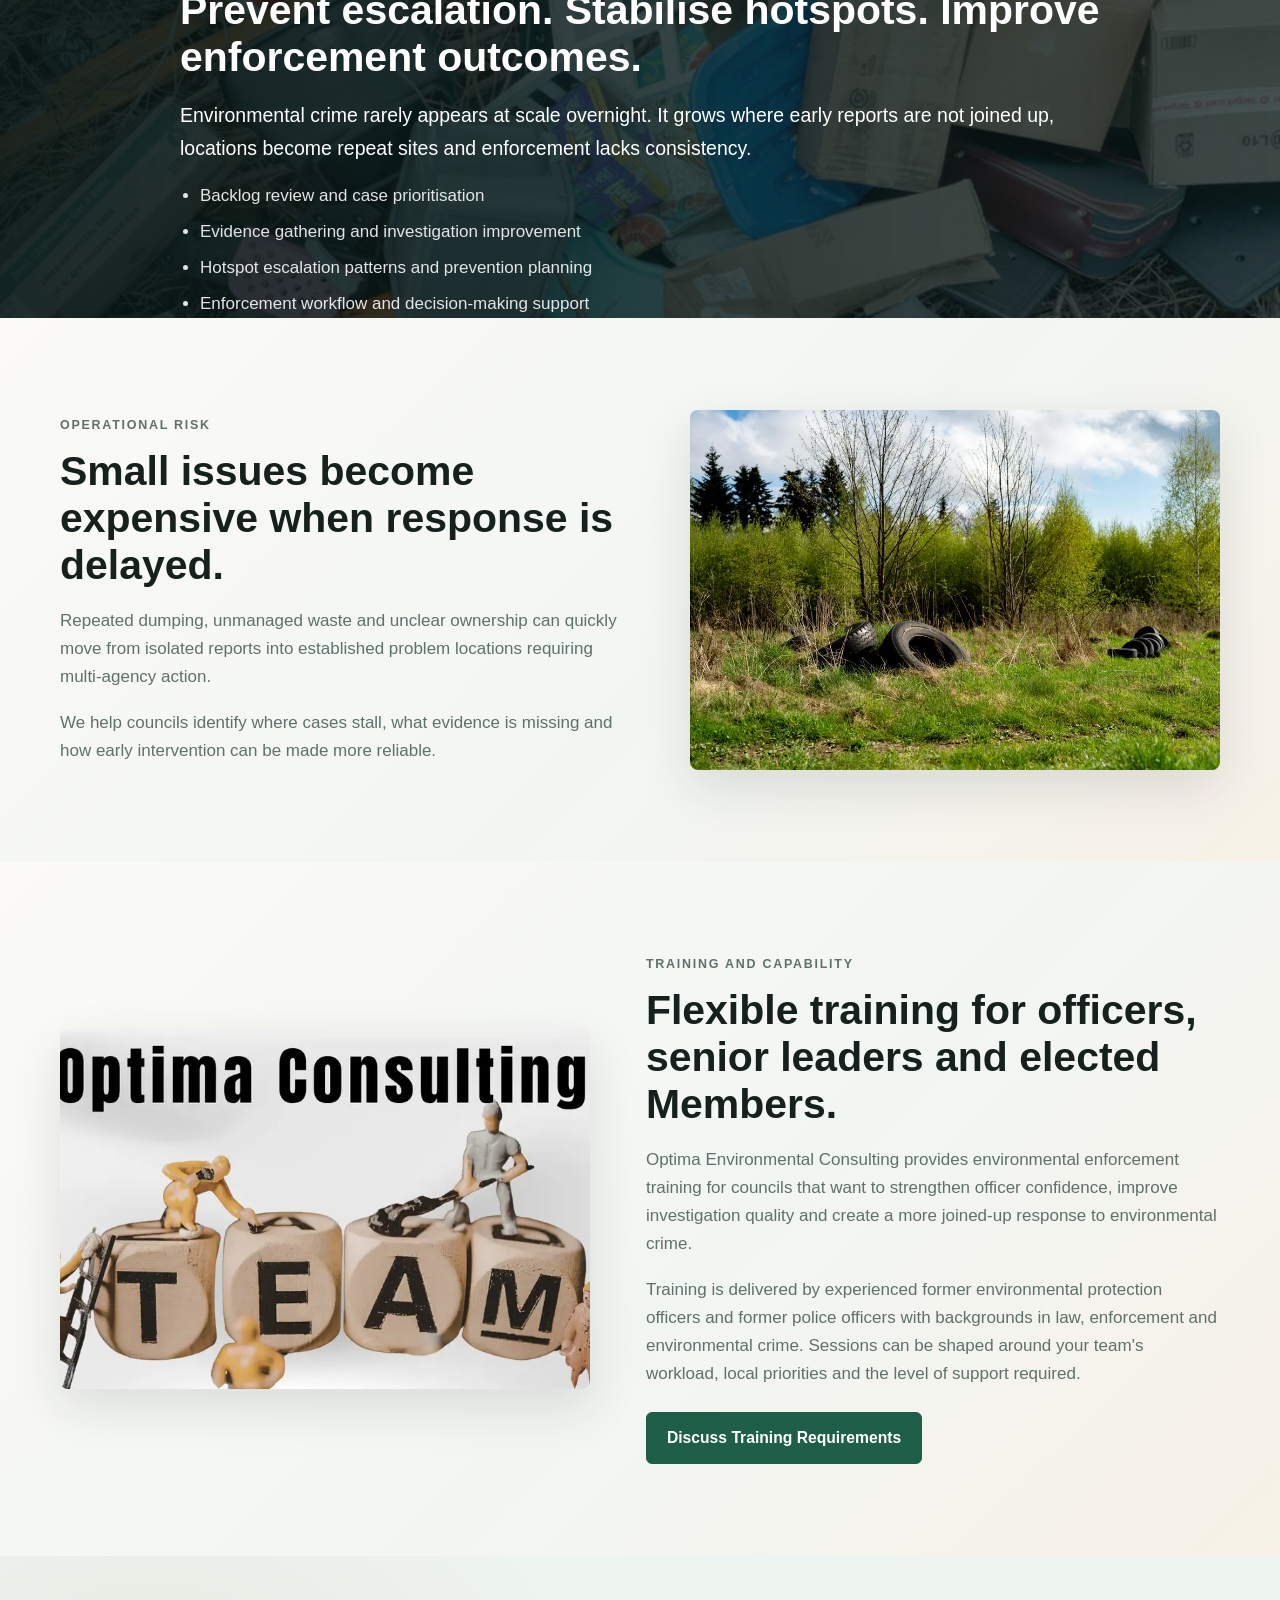
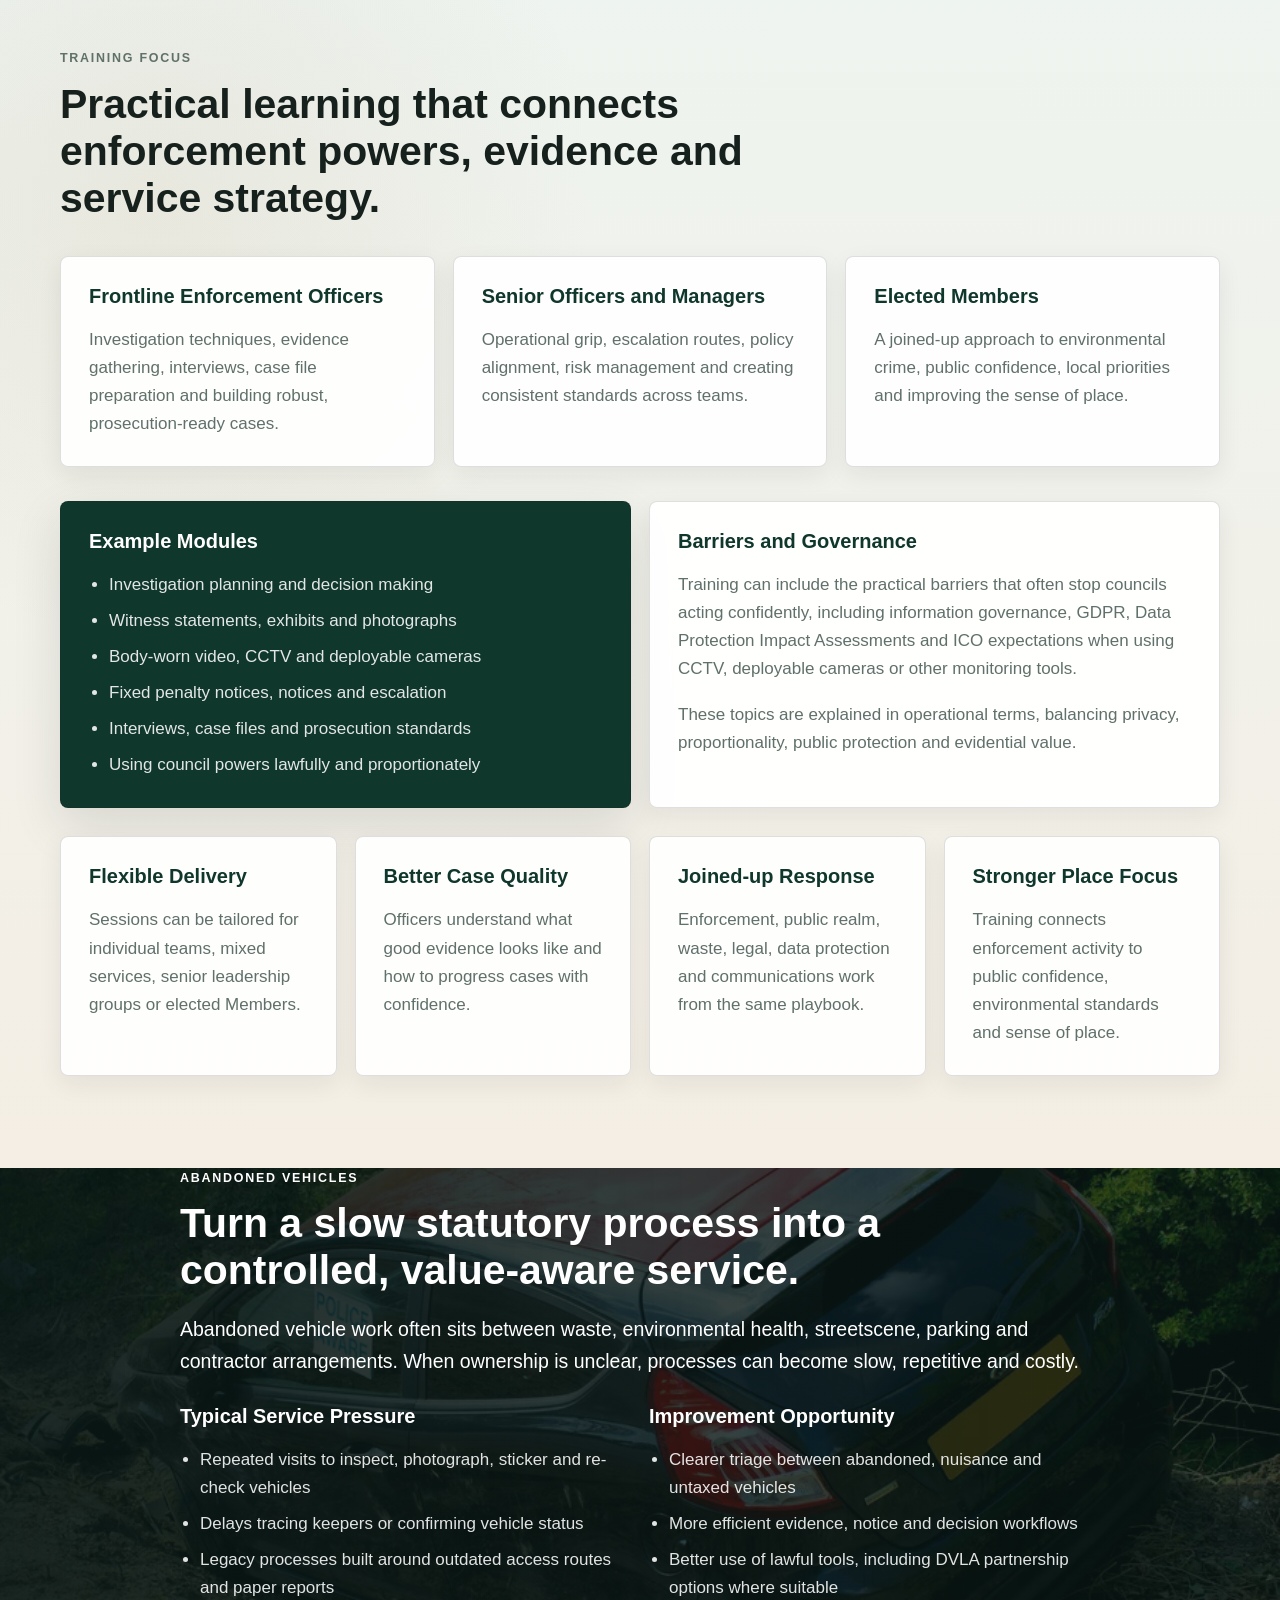
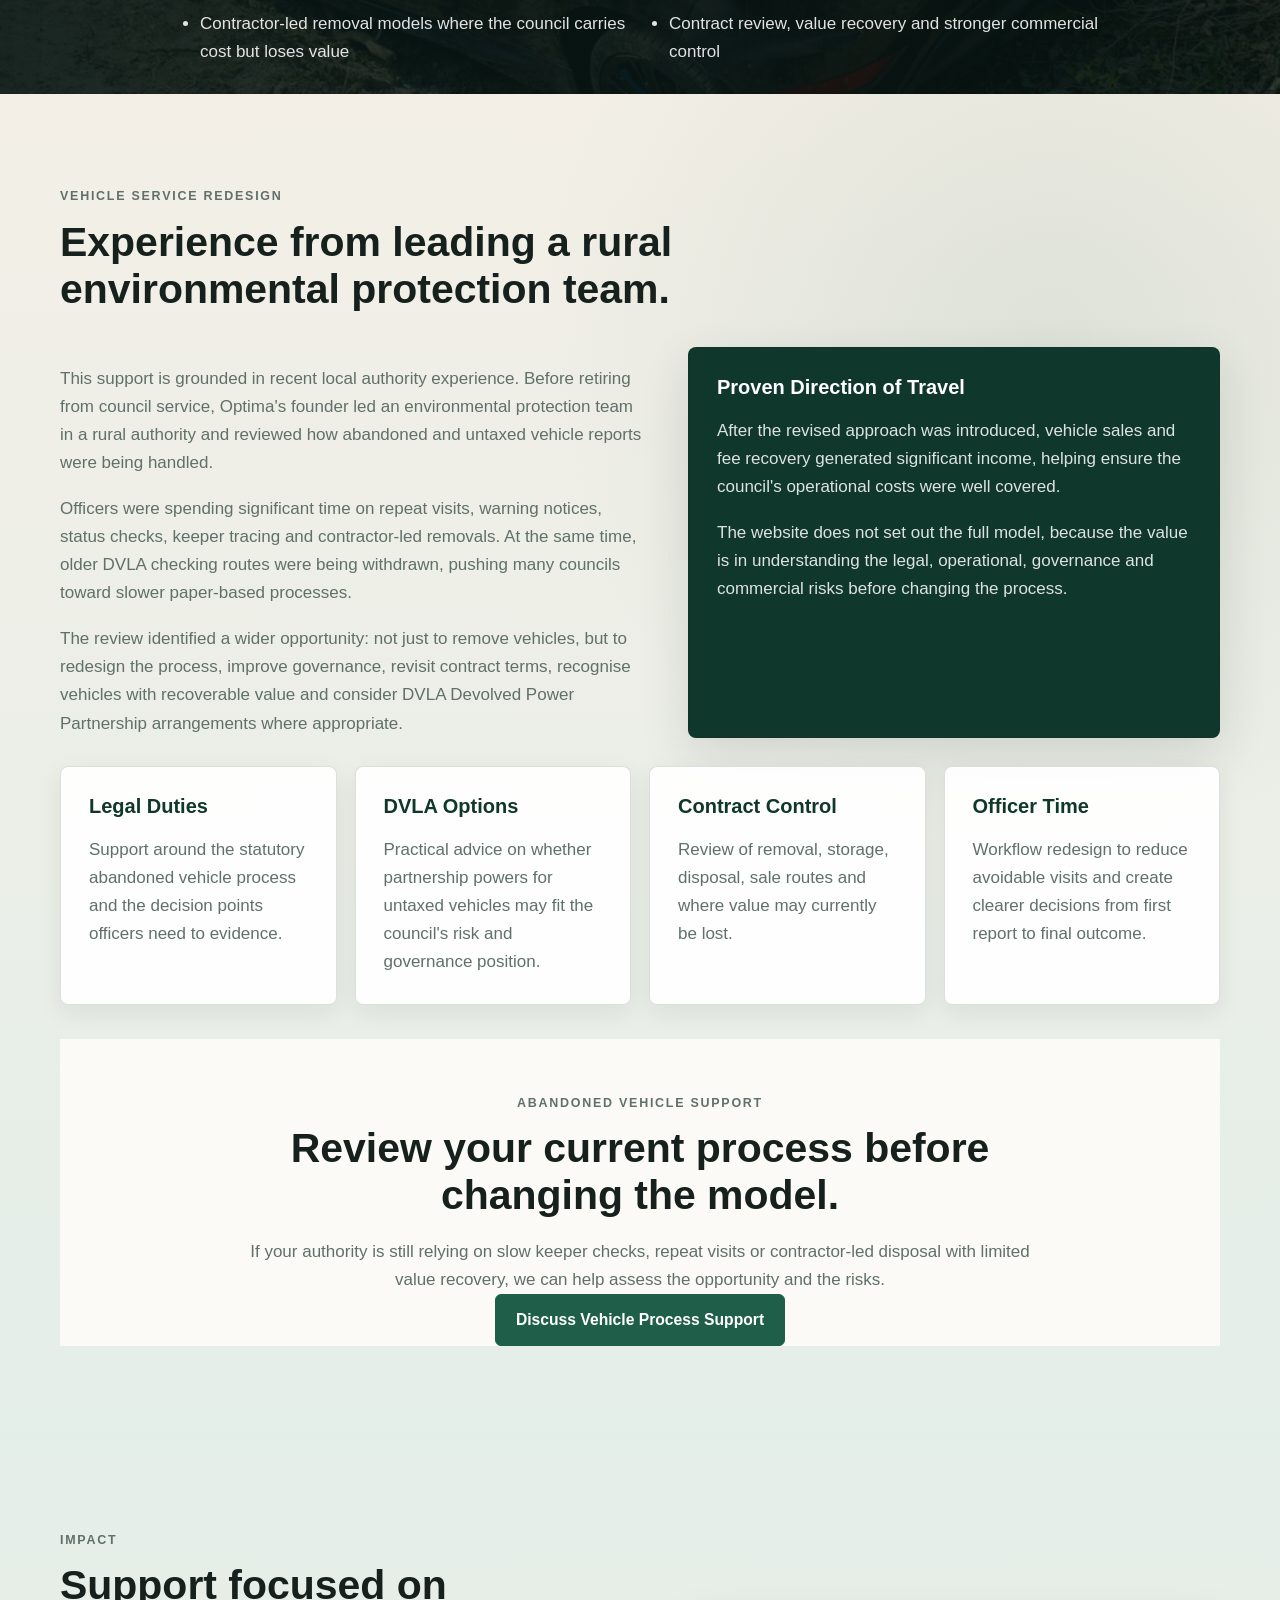
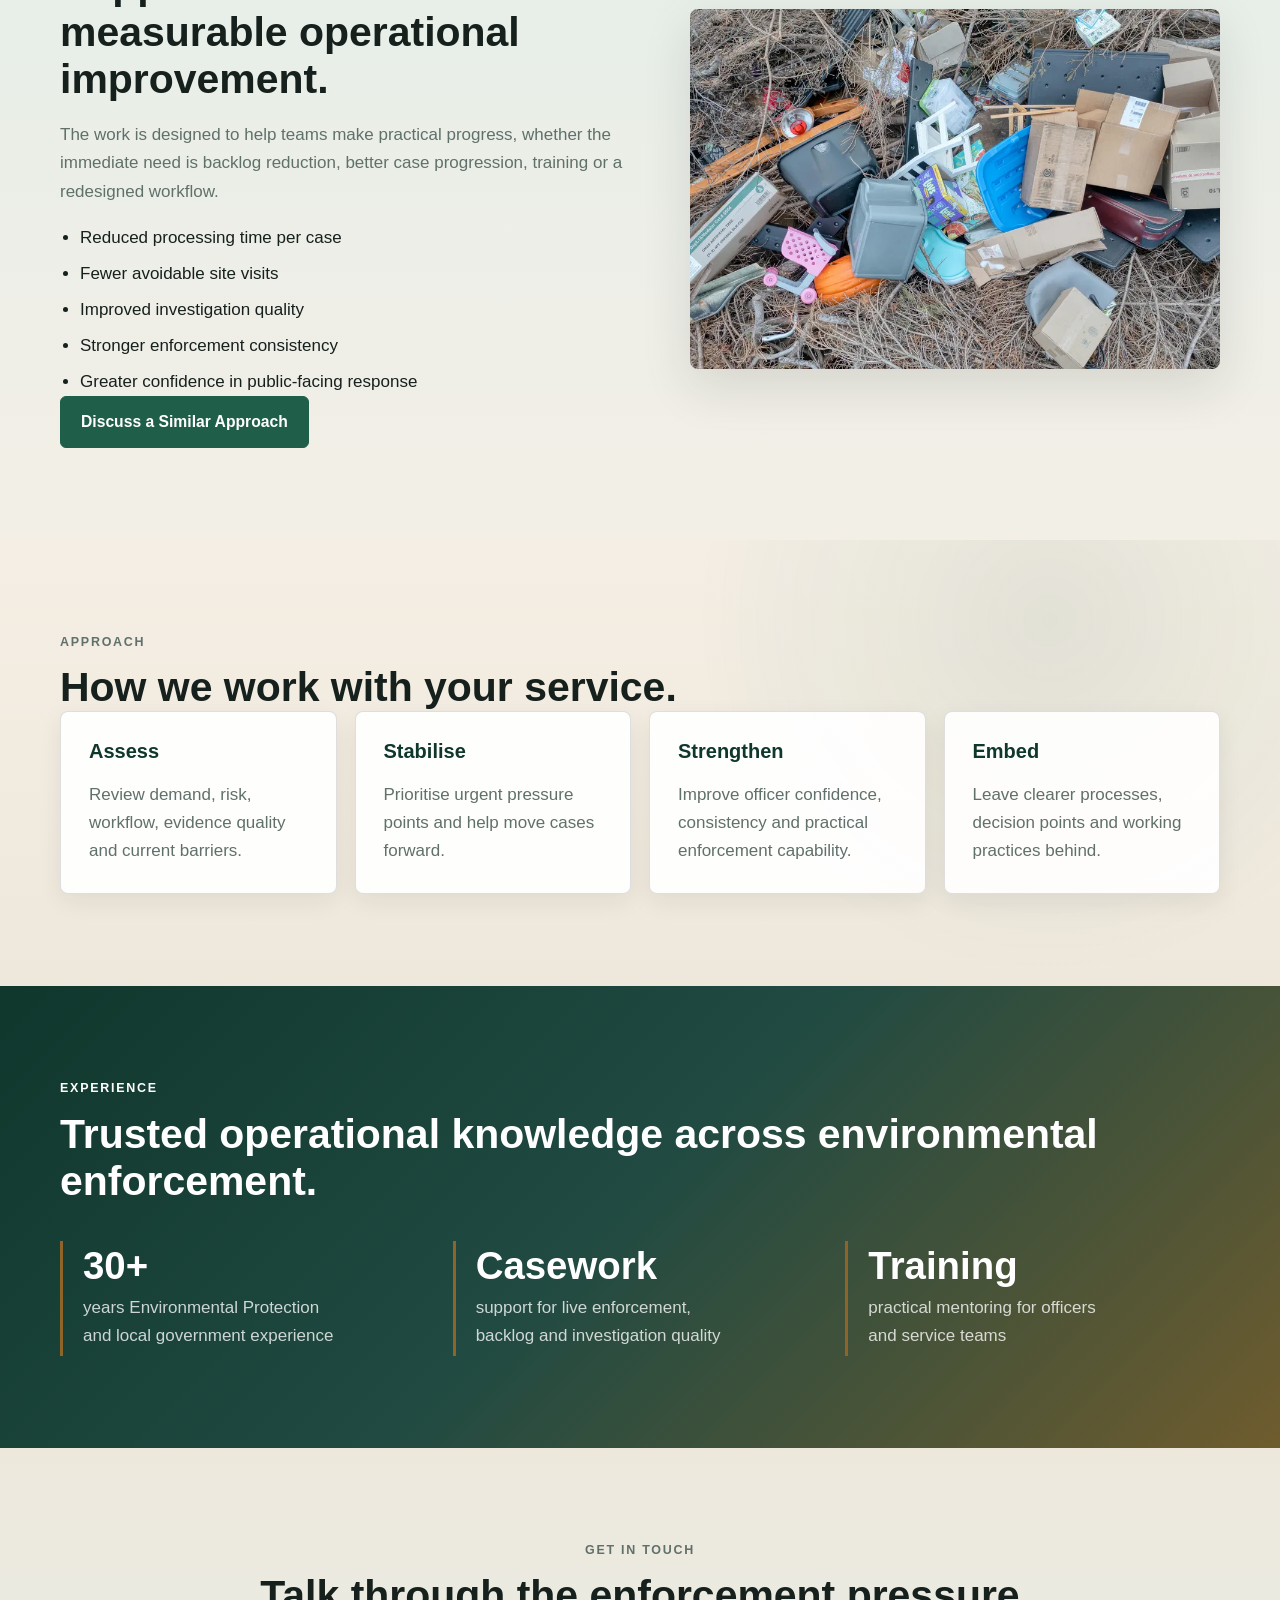
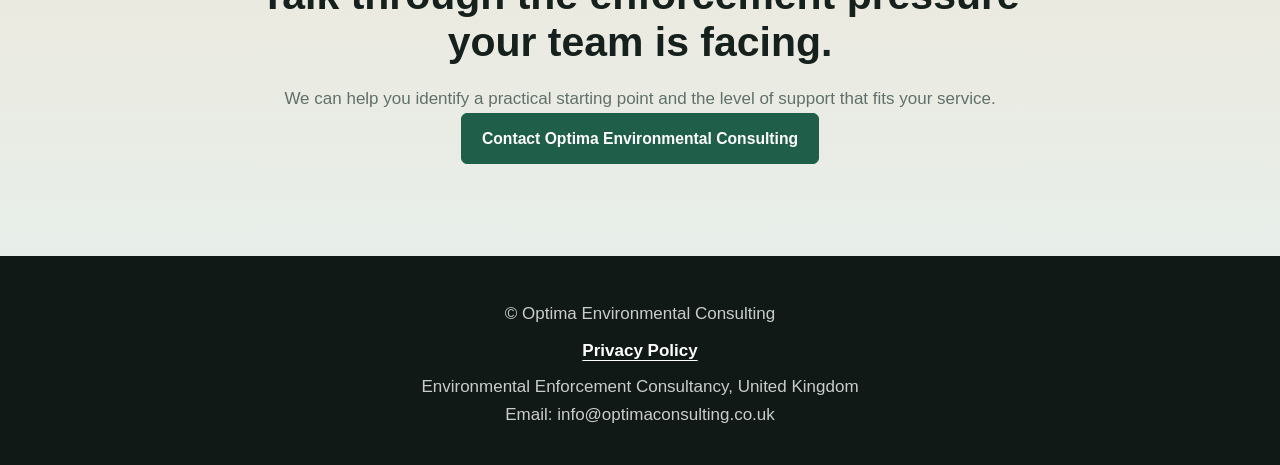
<file: services.html>
<!DOCTYPE html>
<html lang="en">
<head>
    <meta charset="UTF-8">
    <meta name="viewport" content="width=device-width, initial-scale=1.0">
    <meta name="description" content="Environmental enforcement consultancy services for UK councils, including fly tipping enforcement, abandoned vehicles, officer training and operational improvement.">
    <title>Services | Optima Environmental Consulting</title>

    <!-- Google Tag Manager Snippet -->
    <script async src="https://www.googletagmanager.com/gtag/js?id=G-P6N0KNTGHP"></script>
    <script>
      window.dataLayer = window.dataLayer || [];
      function gtag(){dataLayer.push(arguments);}
      gtag('consent', 'default', {
        ad_storage: 'denied',
        analytics_storage: 'denied',
        functionality_storage: 'granted',
        security_storage: 'granted'
      });
      gtag('js', new Date());
      gtag('config', 'G-P6N0KNTGHP', { anonymize_ip: true });
    </script>

    <!-- Cookie Consent Script -->
    <script src="/js/cookie.js"></script>

    <link rel="stylesheet" href="css/style.css">
</head>
<body>
    <header class="hero services-hero-page">
        <div class="hero-inner">
            <p class="eyebrow">Services</p>
            <h1>Practical environmental enforcement support for UK councils.</h1>
            <p>
                Targeted operational help for teams managing fly tipping, abandoned vehicles, training needs, backlog pressure and environmental crime demand.
            </p>
            <div class="hero-actions">
                <a href="contact.html" class="btn">Discuss Your Requirements</a>
                <a href="#service-overview" class="btn btn-secondary">View Support Areas</a>
            </div>
        </div>
    </header>

    <main>
        <section class="section intro" id="service-overview">
            <div class="container narrow">
                <p class="eyebrow">Support Areas</p>
                <h2>Designed around the pressure points councils are dealing with now.</h2>
                <p>
                    We help services move from reactive, stretched delivery to clearer processes, stronger enforcement decisions and better outcomes for residents.
                </p>
            </div>
        </section>

        <section class="section services-overview">
            <div class="container">
                <div class="grid-3">
                    <article class="card">
                        <h3>Fly Tipping Enforcement</h3>
                        <p>Review case handling, improve investigation quality and create more consistent enforcement outcomes.</p>
                        <a href="#fly-tipping" class="text-link">Read more</a>
                    </article>

                    <article class="card">
                        <h3>Abandoned Vehicles</h3>
                        <p>Redesign slow, multi-visit processes so teams can respond faster and improve cost recovery.</p>
                        <a href="#abandoned-vehicles" class="text-link">Read more</a>
                    </article>

                    <article class="card">
                        <h3>Training and Mentoring</h3>
                        <p>Build officer confidence through practical, PACE-aware training rooted in real enforcement conditions.</p>
                        <a href="#training" class="text-link">Read more</a>
                    </article>
                </div>
            </div>
        </section>

        <section class="service-hero service-flytipping" id="fly-tipping">
            <div class="container service-hero-content">
                <p class="eyebrow">Fly Tipping</p>
                <h2>Prevent escalation. Stabilise hotspots. Improve enforcement outcomes.</h2>
                <p class="lead">
                    Environmental crime rarely appears at scale overnight. It grows where early reports are not joined up, locations become repeat sites and enforcement lacks consistency.
                </p>
                <ul>
                    <li>Backlog review and case prioritisation</li>
                    <li>Evidence gathering and investigation improvement</li>
                    <li>Hotspot escalation patterns and prevention planning</li>
                    <li>Enforcement workflow and decision-making support</li>
                </ul>
            </div>
        </section>

        <section class="split">
            <div class="container split-grid">
                <div>
                    <p class="eyebrow">Operational Risk</p>
                    <h2>Small issues become expensive when response is delayed.</h2>
                    <p>
                        Repeated dumping, unmanaged waste and unclear ownership can quickly move from isolated reports into established problem locations requiring multi-agency action.
                    </p>
                    <p>
                        We help councils identify where cases stall, what evidence is missing and how early intervention can be made more reliable.
                    </p>
                </div>

                <img src="images/tyres-inline.webp" alt="Illegal tyre dumping in a rural location">
            </div>
        </section>

        <section class="split training-feature" id="training">
            <div class="container split-grid reverse">
                <div>
                    <p class="eyebrow">Training and Capability</p>
                    <h2>Flexible training for officers, senior leaders and elected Members.</h2>
                    <p>
                        Optima Environmental Consulting provides environmental enforcement training for councils that want to strengthen officer confidence, improve investigation quality and create a more joined-up response to environmental crime.
                    </p>
                    <p>
                        Training is delivered by experienced former environmental protection officers and former police officers with backgrounds in law, enforcement and environmental crime. Sessions can be shaped around your team's workload, local priorities and the level of support required.
                    </p>
                    <a href="contact.html" class="btn">Discuss Training Requirements</a>
                </div>

                <img src="images/training.webp" alt="Environmental enforcement training session">
            </div>
        </section>

        <section class="section training-detail">
            <div class="container">
                <div class="section-heading">
                    <p class="eyebrow">Training Focus</p>
                    <h2>Practical learning that connects enforcement powers, evidence and service strategy.</h2>
                </div>

                <div class="grid-3">
                    <article class="card">
                        <h3>Frontline Enforcement Officers</h3>
                        <p>Investigation techniques, evidence gathering, interviews, case file preparation and building robust, prosecution-ready cases.</p>
                    </article>

                    <article class="card">
                        <h3>Senior Officers and Managers</h3>
                        <p>Operational grip, escalation routes, policy alignment, risk management and creating consistent standards across teams.</p>
                    </article>

                    <article class="card">
                        <h3>Elected Members</h3>
                        <p>A joined-up approach to environmental crime, public confidence, local priorities and improving the sense of place.</p>
                    </article>
                </div>

                <div class="service-columns training-columns">
                    <div class="impact-panel">
                        <h3>Example Modules</h3>
                        <ul>
                            <li>Investigation planning and decision making</li>
                            <li>Witness statements, exhibits and photographs</li>
                            <li>Body-worn video, CCTV and deployable cameras</li>
                            <li>Fixed penalty notices, notices and escalation</li>
                            <li>Interviews, case files and prosecution standards</li>
                            <li>Using council powers lawfully and proportionately</li>
                        </ul>
                    </div>

                    <div class="card training-governance">
                        <h3>Barriers and Governance</h3>
                        <p>
                            Training can include the practical barriers that often stop councils acting confidently, including information governance, GDPR, Data Protection Impact Assessments and ICO expectations when using CCTV, deployable cameras or other monitoring tools.
                        </p>
                        <p>
                            These topics are explained in operational terms, balancing privacy, proportionality, public protection and evidential value.
                        </p>
                    </div>
                </div>

                <div class="grid-4 training-outcomes">
                    <div>
                        <h3>Flexible Delivery</h3>
                        <p>Sessions can be tailored for individual teams, mixed services, senior leadership groups or elected Members.</p>
                    </div>
                    <div>
                        <h3>Better Case Quality</h3>
                        <p>Officers understand what good evidence looks like and how to progress cases with confidence.</p>
                    </div>
                    <div>
                        <h3>Joined-up Response</h3>
                        <p>Enforcement, public realm, waste, legal, data protection and communications work from the same playbook.</p>
                    </div>
                    <div>
                        <h3>Stronger Place Focus</h3>
                        <p>Training connects enforcement activity to public confidence, environmental standards and sense of place.</p>
                    </div>
                </div>
            </div>
        </section>

        <section class="service-hero service-vehicles" id="abandoned-vehicles">
            <div class="container service-hero-content">
                <p class="eyebrow">Abandoned Vehicles</p>
                <h2>Turn a slow statutory process into a controlled, value-aware service.</h2>
                <p class="lead">
                    Abandoned vehicle work often sits between waste, environmental health, streetscene, parking and contractor arrangements. When ownership is unclear, processes can become slow, repetitive and costly.
                </p>

                <div class="service-columns">
                    <div>
                        <h3>Typical Service Pressure</h3>
                        <ul>
                            <li>Repeated visits to inspect, photograph, sticker and re-check vehicles</li>
                            <li>Delays tracing keepers or confirming vehicle status</li>
                            <li>Legacy processes built around outdated access routes and paper reports</li>
                            <li>Contractor-led removal models where the council carries cost but loses value</li>
                        </ul>
                    </div>

                    <div>
                        <h3>Improvement Opportunity</h3>
                        <ul>
                            <li>Clearer triage between abandoned, nuisance and untaxed vehicles</li>
                            <li>More efficient evidence, notice and decision workflows</li>
                            <li>Better use of lawful tools, including DVLA partnership options where suitable</li>
                            <li>Contract review, value recovery and stronger commercial control</li>
                        </ul>
                    </div>
                </div>
            </div>
        </section>

        <section class="section vehicle-detail">
            <div class="container">
                <div class="section-heading">
                    <p class="eyebrow">Vehicle Service Redesign</p>
                    <h2>Experience from leading a rural environmental protection team.</h2>
                </div>

                <div class="vehicle-story">
                    <div>
                        <p>
                            This support is grounded in recent local authority experience. Before retiring from council service, Optima's founder led an environmental protection team in a rural authority and reviewed how abandoned and untaxed vehicle reports were being handled.
                        </p>
                        <p>
                            Officers were spending significant time on repeat visits, warning notices, status checks, keeper tracing and contractor-led removals. At the same time, older DVLA checking routes were being withdrawn, pushing many councils toward slower paper-based processes.
                        </p>
                        <p>
                            The review identified a wider opportunity: not just to remove vehicles, but to redesign the process, improve governance, revisit contract terms, recognise vehicles with recoverable value and consider DVLA Devolved Power Partnership arrangements where appropriate.
                        </p>
                    </div>

                    <div class="impact-panel vehicle-result">
                        <h3>Proven Direction of Travel</h3>
                        <p>
                            After the revised approach was introduced, vehicle sales and fee recovery generated significant income, helping ensure the council's operational costs were well covered.
                        </p>
                        <p>
                            The website does not set out the full model, because the value is in understanding the legal, operational, governance and commercial risks before changing the process.
                        </p>
                    </div>
                </div>

                <div class="grid-4 vehicle-outcomes">
                    <div>
                        <h3>Legal Duties</h3>
                        <p>Support around the statutory abandoned vehicle process and the decision points officers need to evidence.</p>
                    </div>
                    <div>
                        <h3>DVLA Options</h3>
                        <p>Practical advice on whether partnership powers for untaxed vehicles may fit the council's risk and governance position.</p>
                    </div>
                    <div>
                        <h3>Contract Control</h3>
                        <p>Review of removal, storage, disposal, sale routes and where value may currently be lost.</p>
                    </div>
                    <div>
                        <h3>Officer Time</h3>
                        <p>Workflow redesign to reduce avoidable visits and create clearer decisions from first report to final outcome.</p>
                    </div>
                </div>

                <div class="section center vehicle-cta">
                    <div class="container narrow">
                        <p class="eyebrow">Abandoned Vehicle Support</p>
                        <h2>Review your current process before changing the model.</h2>
                        <p>
                            If your authority is still relying on slow keeper checks, repeat visits or contractor-led disposal with limited value recovery, we can help assess the opportunity and the risks.
                        </p>
                        <a href="contact.html" class="btn">Discuss Vehicle Process Support</a>
                    </div>
                </div>
            </div>
        </section>

        <section class="case">
            <div class="container case-grid">
                <div>
                    <p class="eyebrow">Impact</p>
                    <h2>Support focused on measurable operational improvement.</h2>
                    <p>
                        The work is designed to help teams make practical progress, whether the immediate need is backlog reduction, better case progression, training or a redesigned workflow.
                    </p>
                    <ul>
                        <li>Reduced processing time per case</li>
                        <li>Fewer avoidable site visits</li>
                        <li>Improved investigation quality</li>
                        <li>Stronger enforcement consistency</li>
                        <li>Greater confidence in public-facing response</li>
                    </ul>
                    <a href="contact.html" class="btn">Discuss a Similar Approach</a>
                </div>

                <img src="images/flytipping.webp" alt="Fly tipping case study scene">
            </div>
        </section>

        <section class="approach">
            <div class="container">
                <p class="eyebrow">Approach</p>
                <h2>How we work with your service.</h2>

                <div class="grid-4">
                    <div>
                        <h3>Assess</h3>
                        <p>Review demand, risk, workflow, evidence quality and current barriers.</p>
                    </div>
                    <div>
                        <h3>Stabilise</h3>
                        <p>Prioritise urgent pressure points and help move cases forward.</p>
                    </div>
                    <div>
                        <h3>Strengthen</h3>
                        <p>Improve officer confidence, consistency and practical enforcement capability.</p>
                    </div>
                    <div>
                        <h3>Embed</h3>
                        <p>Leave clearer processes, decision points and working practices behind.</p>
                    </div>
                </div>
            </div>
        </section>

        <section class="credibility">
            <div class="container">
                <p class="eyebrow">Experience</p>
                <h2>Trusted operational knowledge across environmental enforcement.</h2>

                <div class="metrics">
                    <div>
                        <strong>30+</strong>
                        <span>years Environmental Protection and local government experience</span>
                    </div>
                    <div>
                        <strong>Casework</strong>
                        <span>support for live enforcement, backlog and investigation quality</span>
                    </div>
                    <div>
                        <strong>Training</strong>
                        <span>practical mentoring for officers and service teams</span>
                    </div>
                </div>
            </div>
        </section>

        <section class="section center cta-section">
            <div class="container narrow">
                <p class="eyebrow">Get In Touch</p>
                <h2>Talk through the enforcement pressure your team is facing.</h2>
                <p>
                    We can help you identify a practical starting point and the level of support that fits your service.
                </p>
                <a href="contact.html" class="btn">Contact Optima Environmental Consulting</a>
            </div>
        </section>
    </main>

    <script src="/js/navbar.js"></script>
    <script src="/js/footer.js"></script>
</body>
</html>
</file>
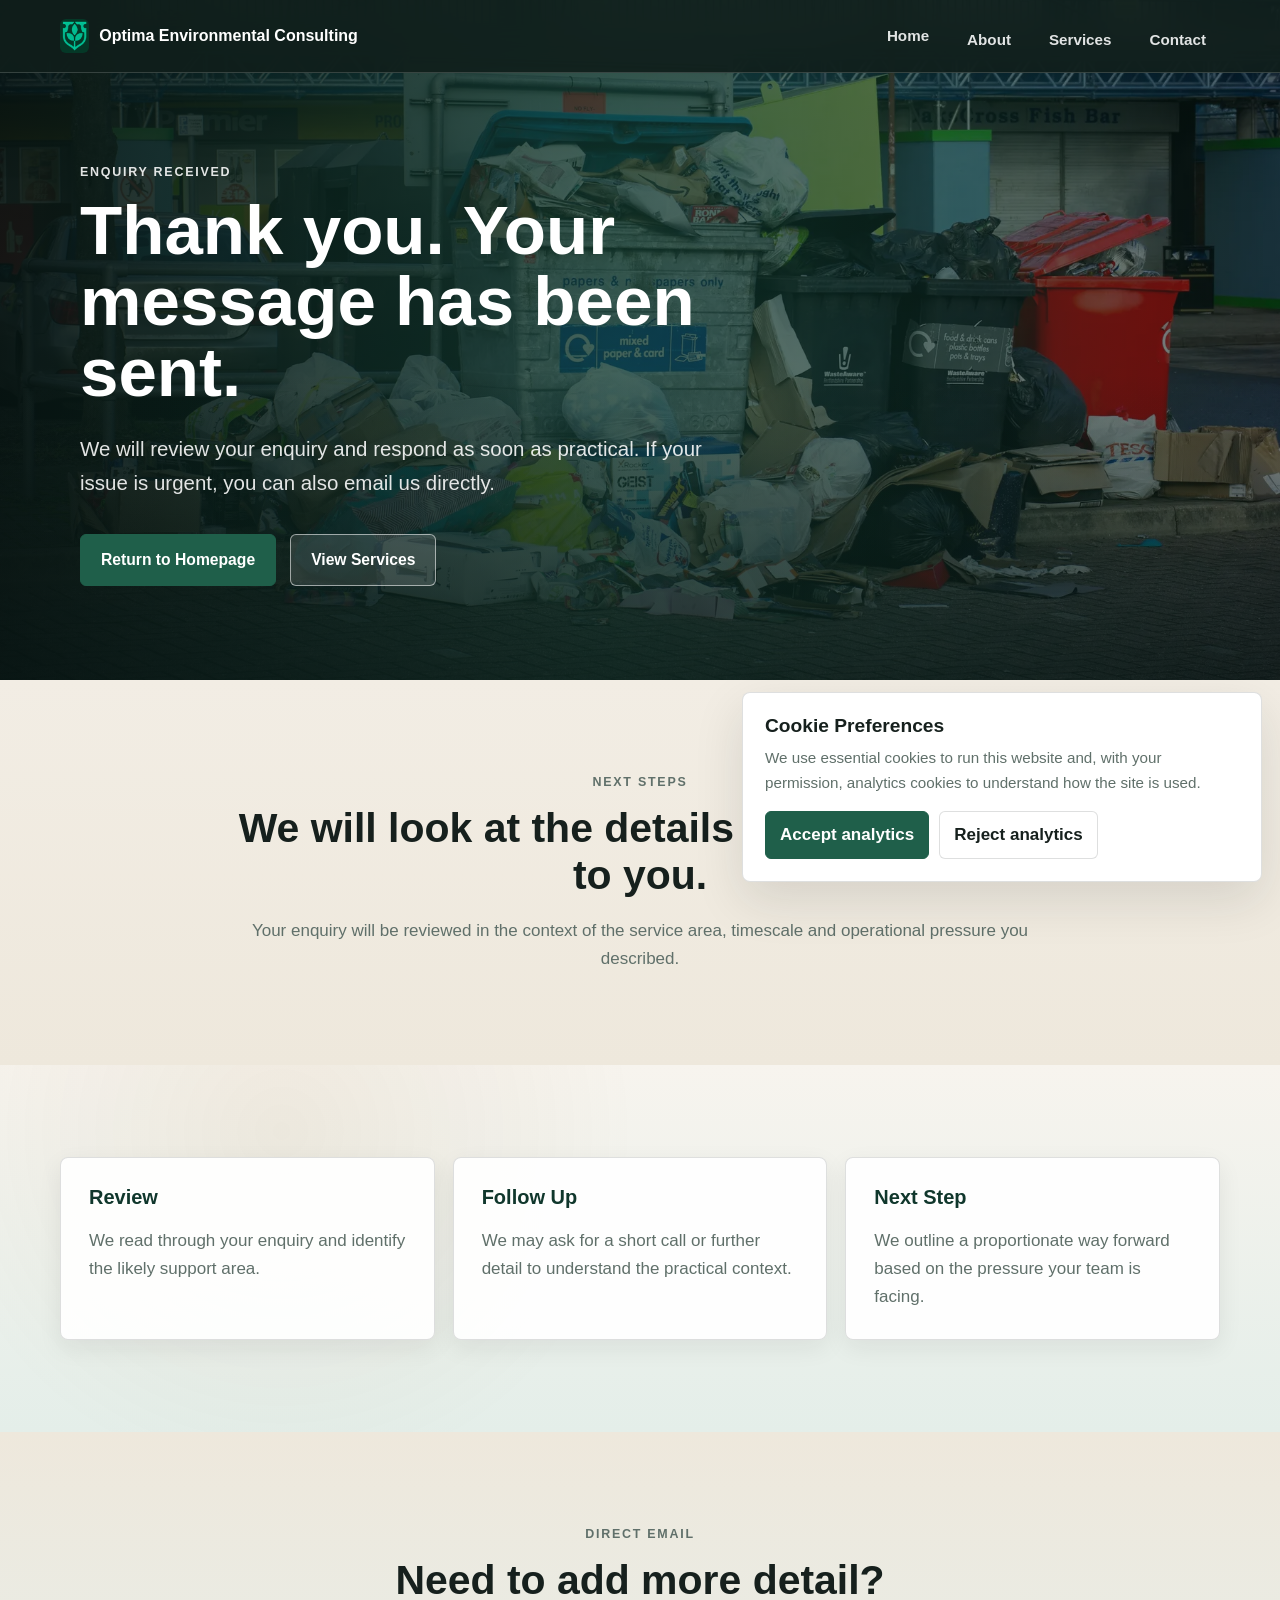
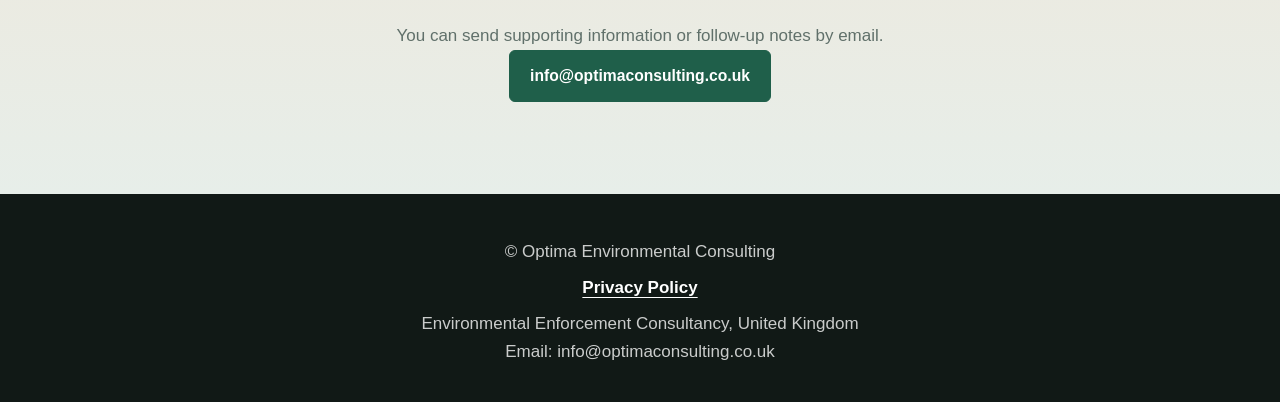
<file: thankyou.html>
<!DOCTYPE html>
<html lang="en">
<head>
    <meta charset="UTF-8">
    <meta name="viewport" content="width=device-width, initial-scale=1.0">
    <meta name="description" content="Thank you for contacting Optima Environmental Consulting. Your environmental enforcement enquiry has been received.">
    <meta name="robots" content="noindex, follow">
    <title>Thank You | Optima Environmental Consulting</title>

    <!-- Google Tag Manager Snippet -->
    <script async src="https://www.googletagmanager.com/gtag/js?id=G-P6N0KNTGHP"></script>
    <script>
      window.dataLayer = window.dataLayer || [];
      function gtag(){dataLayer.push(arguments);}
      gtag('consent', 'default', {
        ad_storage: 'denied',
        analytics_storage: 'denied',
        functionality_storage: 'granted',
        security_storage: 'granted'
      });
      gtag('js', new Date());
      gtag('config', 'G-P6N0KNTGHP', { anonymize_ip: true });
    </script>

    <!-- Cookie Consent Script -->
    <script src="/js/cookie.js"></script>

    <link rel="stylesheet" href="css/style.css">
</head>
<body>
    <header class="hero thankyou-hero-page">
        <div class="hero-inner">
            <p class="eyebrow">Enquiry Received</p>
            <h1>Thank you. Your message has been sent.</h1>
            <p>
                We will review your enquiry and respond as soon as practical. If your issue is urgent, you can also email us directly.
            </p>
            <div class="hero-actions">
                <a href="index.html" class="btn">Return to Homepage</a>
                <a href="services.html" class="btn btn-secondary">View Services</a>
            </div>
        </div>
    </header>

    <main>
        <section class="section intro">
            <div class="container narrow">
                <p class="eyebrow">Next Steps</p>
                <h2>We will look at the details and come back to you.</h2>
                <p>
                    Your enquiry will be reviewed in the context of the service area, timescale and operational pressure you described.
                </p>
            </div>
        </section>

        <section class="section services-overview">
            <div class="container">
                <div class="grid-3">
                    <article class="card">
                        <h3>Review</h3>
                        <p>We read through your enquiry and identify the likely support area.</p>
                    </article>

                    <article class="card">
                        <h3>Follow Up</h3>
                        <p>We may ask for a short call or further detail to understand the practical context.</p>
                    </article>

                    <article class="card">
                        <h3>Next Step</h3>
                        <p>We outline a proportionate way forward based on the pressure your team is facing.</p>
                    </article>
                </div>
            </div>
        </section>

        <section class="section center cta-section">
            <div class="container narrow">
                <p class="eyebrow">Direct Email</p>
                <h2>Need to add more detail?</h2>
                <p>
                    You can send supporting information or follow-up notes by email.
                </p>
                <a href="mailto:info@optimaconsulting.co.uk" class="btn">info@optimaconsulting.co.uk</a>
            </div>
        </section>
    </main>

    <script src="/js/navbar.js"></script>
    <script src="/js/footer.js"></script>
</body>
</html>
</file>
<file: css/style.css>
:root {
    --ink: #16201d;
    --muted: #60706a;
    --surface: #fbfaf6;
    --surface-soft: #eee8dc;
    --surface-cool: #e4eee9;
    --forest: #1f5f4a;
    --forest-dark: #10372c;
    --teal: #3c8174;
    --amber: #8f6428;
    --line: rgba(22, 32, 29, 0.14);
    --shadow: 0 18px 50px rgba(22, 32, 29, 0.12);
    --max-width: 1160px;
}

* {
    box-sizing: border-box;
}

html {
    scroll-behavior: smooth;
    scroll-padding-top: 88px;
}

body {
    margin: 0;
    color: var(--ink);
    background: var(--surface);
    font-family: Arial, Helvetica, sans-serif;
    font-size: 17px;
    line-height: 1.65;
    text-rendering: optimizeLegibility;
}

img {
    display: block;
    max-width: 100%;
    height: auto;
}

a {
    color: inherit;
}

.container {
    width: min(calc(100% - 40px), var(--max-width));
    margin: 0 auto;
}

.narrow {
    max-width: 820px;
}

.navbar {
    position: fixed;
    top: 0;
    left: 0;
    right: 0;
    z-index: 1000;
    background: rgba(16, 30, 27, 0.9);
    border-bottom: 1px solid rgba(255, 255, 255, 0.16);
    backdrop-filter: blur(16px);
}

.navbar-inner {
    width: min(calc(100% - 32px), var(--max-width));
    min-height: 72px;
    display: flex;
    align-items: center;
    justify-content: space-between;
    gap: 28px;
    margin: 0 auto;
}

.navbar-brand {
    display: flex;
    align-items: center;
    gap: 10px;
    color: #fff;
    font-size: 1rem;
    font-weight: 800;
    text-decoration: none;
    line-height: 1.1;
}

.navbar-logo {
    height: 34px;
    width: auto;
    border-radius: 6px;
    flex-shrink: 0;
}

.navbar-list {
    display: flex;
    align-items: center;
    justify-content: flex-end;
    gap: 10px;
    list-style: none;
    margin: 0 0 0 auto;
    padding: 0;
}

.navbar-list a {
    display: inline-flex;
    align-items: center;
    min-height: 42px;
    padding: 8px 14px;
    color: rgba(255, 255, 255, 0.88);
    border-radius: 6px;
    font-size: 0.95rem;
    font-weight: 700;
    text-decoration: none;
}

.navbar-list a:hover,
.navbar-list a:focus-visible,
.navbar-list a[aria-current="page"] {
    color: #fff;
    background: rgba(255, 255, 255, 0.12);
    outline: none;
}

.navbar-toggle {
    display: none;
    width: 44px;
    height: 44px;
    align-items: center;
    justify-content: center;
    flex-direction: column;
    gap: 5px;
    border: 1px solid rgba(255, 255, 255, 0.28);
    border-radius: 6px;
    background: rgba(255, 255, 255, 0.08);
    cursor: pointer;
}

.navbar-toggle:focus-visible {
    outline: 3px solid rgba(255, 255, 255, 0.34);
    outline-offset: 2px;
}

.hamburger-line {
    width: 20px;
    height: 2px;
    border-radius: 999px;
    background: #fff;
    transition: transform 180ms ease, opacity 180ms ease;
}

.sr-only {
    position: absolute;
    width: 1px;
    height: 1px;
    padding: 0;
    margin: -1px;
    overflow: hidden;
    clip: rect(0, 0, 0, 0);
    white-space: nowrap;
    border: 0;
}

.navbar.is-open .hamburger-line:nth-of-type(1) {
    transform: translateY(7px) rotate(45deg);
}

.navbar.is-open .hamburger-line:nth-of-type(2) {
    opacity: 0;
}

.navbar.is-open .hamburger-line:nth-of-type(3) {
    transform: translateY(-7px) rotate(-45deg);
}

.hero {
    min-height: 680px;
    padding: 152px 20px 84px;
    display: flex;
    align-items: center;
    position: relative;
    overflow: hidden;
    color: #fff;
    background:
        linear-gradient(90deg, rgba(7, 20, 18, 0.92) 0%, rgba(16, 55, 44, 0.78) 48%, rgba(7, 20, 18, 0.52) 100%),
        url("/images/hero-texture.webp") center / cover no-repeat;
}

.hero::after {
    content: "";
    position: absolute;
    inset: auto 0 0;
    height: 45%;
    background: linear-gradient(180deg, rgba(7, 20, 18, 0) 0%, rgba(7, 20, 18, 0.54) 100%);
    pointer-events: none;
}

.hero-content,
.hero-inner {
    width: min(100%, 760px);
    position: relative;
    z-index: 1;
    margin-left: max(0px, calc((100vw - var(--max-width)) / 2));
}

.hero h1 {
    margin: 0;
    max-width: 760px;
    font-size: clamp(2.6rem, 5.4vw, 5.4rem);
    line-height: 1.03;
    letter-spacing: 0;
}

.hero p {
    max-width: 650px;
    color: rgba(255, 255, 255, 0.88);
}

.hero-lead,
.hero-content > p:not(.eyebrow),
.hero-inner > p:not(.eyebrow) {
    margin: 24px 0 0;
    font-size: clamp(1.05rem, 1.6vw, 1.35rem);
}

.hero-actions {
    display: flex;
    flex-wrap: wrap;
    gap: 14px;
    margin-top: 34px;
}

.eyebrow {
    margin: 0 0 12px;
    color: #5f716b;
    font-size: 0.78rem;
    font-weight: 900;
    letter-spacing: 0.14em;
    text-transform: uppercase;
}

.btn {
    display: inline-flex;
    align-items: center;
    justify-content: center;
    min-height: 48px;
    padding: 12px 20px;
    border: 1px solid var(--forest);
    border-radius: 6px;
    background: var(--forest);
    color: #fff;
    font-size: 0.98rem;
    font-weight: 800;
    text-decoration: none;
    cursor: pointer;
    transition: transform 160ms ease, background-color 160ms ease, border-color 160ms ease;
}

.btn:hover,
.btn:focus-visible {
    background: var(--forest-dark);
    border-color: var(--forest-dark);
    transform: translateY(-1px);
    outline: none;
}

.btn-secondary {
    background: rgba(255, 255, 255, 0.12);
    border-color: rgba(255, 255, 255, 0.55);
}

.btn-secondary:hover,
.btn-secondary:focus-visible {
    background: rgba(255, 255, 255, 0.2);
    border-color: #fff;
}

.text-link {
    display: inline-flex;
    margin-top: 10px;
    color: var(--forest);
    font-weight: 800;
    text-decoration-color: rgba(31, 95, 74, 0.35);
    text-underline-offset: 5px;
}

.section,
.split,
.case,
.case-alt,
.credibility,
.approach,
.contact {
    padding: 92px 0;
}

.contact {
    background:
        radial-gradient(circle at 18% 18%, rgba(31, 95, 74, 0.08), transparent 34%),
        linear-gradient(180deg, #f1eadf 0%, #e5eee9 100%);
}

.section {
    background: var(--surface);
}

.intro {
    background: linear-gradient(180deg, #f2ede4 0%, var(--surface-soft) 100%);
    text-align: center;
}

.center {
    text-align: center;
}

.center .container,
.section.center > .container {
    margin-left: auto;
    margin-right: auto;
}

h1,
h2,
h3 {
    margin: 0;
    line-height: 1.15;
    letter-spacing: 0;
}

h1 {
    font-size: clamp(2.25rem, 4.4vw, 4.2rem);
}

h2 {
    font-size: clamp(2rem, 3.2vw, 3.2rem);
}

h3 {
    font-size: 1.25rem;
}

p {
    margin: 18px 0 0;
}

.section p,
.split p,
.case p,
.case-alt p,
.credibility p,
.approach p {
    color: var(--muted);
}

.section-heading {
    max-width: 720px;
    margin-bottom: 34px;
}

.services-overview {
    background:
        radial-gradient(circle at 22% 18%, rgba(143, 100, 40, 0.08), transparent 34%),
        linear-gradient(180deg, #f7f4ee 0%, var(--surface-cool) 100%);
}

.grid-3,
.grid-4,
.service-columns,
.metrics,
.steps {
    display: grid;
    gap: 18px;
}

.grid-3 {
    grid-template-columns: repeat(3, minmax(0, 1fr));
}

.grid-4 {
    grid-template-columns: repeat(4, minmax(0, 1fr));
}

.card,
.grid-3 > div,
.grid-4 > div,
.steps p,
.impact-panel {
    border: 1px solid var(--line);
    border-radius: 8px;
    background: rgba(255, 255, 255, 0.92);
    padding: 28px;
    box-shadow: 0 8px 24px rgba(22, 32, 29, 0.07);
}

.card h3,
.grid-3 h3,
.grid-4 h3 {
    color: var(--forest-dark);
}

.split {
    background:
        linear-gradient(135deg, #fbfaf6 0%, #f2f6f3 56%, #f7f1e7 100%);
}

.split-grid,
.case-grid {
    display: grid;
    grid-template-columns: minmax(0, 1.04fr) minmax(320px, 0.96fr);
    gap: 56px;
    align-items: center;
}

.split-grid.reverse,
.reverse {
    direction: rtl;
}

.split-grid.reverse > *,
.reverse > * {
    direction: ltr;
}

.split img,
.case img {
    width: 100%;
    min-height: 360px;
    object-fit: cover;
    border-radius: 8px;
    box-shadow: var(--shadow);
}

.impact-panel {
    background: var(--forest-dark);
    color: #fff;
    box-shadow: var(--shadow);
}

.impact-panel h3 {
    color: #fff;
}

ul {
    margin: 18px 0 0;
    padding-left: 20px;
}

li + li {
    margin-top: 8px;
}

.impact-panel li,
.service-hero li {
    color: rgba(255, 255, 255, 0.88);
}

.credibility {
    color: #fff;
    background: linear-gradient(135deg, var(--forest-dark) 0%, #204a42 48%, #6f5c2e 100%);
}

.credibility h2,
.credibility p,
.credibility .eyebrow {
    color: #fff;
}

.metrics {
    grid-template-columns: repeat(3, minmax(0, 1fr));
    margin-top: 36px;
}

.metrics div {
    border-left: 3px solid var(--amber);
    padding: 6px 0 6px 20px;
}

.metrics strong {
    display: block;
    font-size: clamp(2rem, 3vw, 3.6rem);
    line-height: 1;
}

.metrics span {
    display: block;
    max-width: 260px;
    margin-top: 8px;
    color: rgba(255, 255, 255, 0.78);
}

.cta-section {
    background: linear-gradient(180deg, var(--surface-soft) 0%, #e7eee9 100%);
}

.service-hero {
    position: relative;
    overflow: hidden;
    color: #fff;
    background: var(--forest-dark);
}

.service-flytipping {
    background:
        linear-gradient(90deg, rgba(9, 23, 21, 0.9), rgba(9, 23, 21, 0.7)),
        url("/images/flytipping.webp") center / cover no-repeat;
}

.service-vehicles {
    background:
        linear-gradient(90deg, rgba(9, 23, 21, 0.92), rgba(9, 23, 21, 0.74)),
        url("/images/abandoned.webp") center / cover no-repeat;
}

.service-overlay {
    display: none;
}

.service-hero-content {
    position: relative;
    z-index: 1;
    max-width: 920px;
}

.service-hero p,
.service-hero h2,
.service-hero h3 {
    color: #fff;
}

.lead {
    font-size: 1.22rem;
}

.service-columns {
    grid-template-columns: repeat(2, minmax(0, 1fr));
    margin: 28px 0;
}

.training-feature .btn {
    margin-top: 24px;
}

.training-detail {
    background:
        radial-gradient(circle at 12% 20%, rgba(143, 100, 40, 0.08), transparent 30%),
        linear-gradient(180deg, #eef4f0 0%, #f4eee4 100%);
}

.training-columns {
    align-items: stretch;
    margin-top: 34px;
}

.training-columns > * {
    height: 100%;
}

.training-governance {
    background: rgba(255, 255, 255, 0.94);
}

.training-outcomes {
    margin-top: 18px;
}

.vehicle-detail {
    background:
        radial-gradient(circle at 82% 18%, rgba(31, 95, 74, 0.09), transparent 34%),
        linear-gradient(180deg, #f3efe6 0%, #e4eee9 100%);
}

.vehicle-story {
    display: grid;
    grid-template-columns: minmax(0, 1.05fr) minmax(320px, 0.95fr);
    gap: 40px;
    align-items: stretch;
}

.vehicle-result p {
    color: rgba(255, 255, 255, 0.86);
}

.vehicle-outcomes {
    margin-top: 28px;
}

.vehicle-cta {
    margin-top: 34px;
    padding: 54px 0 0;
}

.case {
    background: linear-gradient(180deg, var(--surface-cool) 0%, #f3efe6 100%);
}

.case-alt,
.approach {
    background:
        radial-gradient(circle at 82% 18%, rgba(31, 95, 74, 0.08), transparent 32%),
        linear-gradient(180deg, #f4eee4 0%, var(--surface-soft) 100%);
}

.form-grid {
    display: grid;
    grid-template-columns: repeat(2, minmax(0, 1fr));
    gap: 18px;
}

.form-group.full {
    grid-column: 1 / -1;
}

.contact-layout {
    display: grid;
    grid-template-columns: minmax(280px, 0.8fr) minmax(0, 1.2fr);
    gap: 40px;
    align-items: start;
}

.contact-panel,
.contact-form {
    border: 1px solid rgba(22, 32, 29, 0.2);
    border-radius: 8px;
    background: rgba(255, 255, 255, 0.86);
    box-shadow: 0 18px 48px rgba(22, 32, 29, 0.13);
}

.contact-panel {
    padding: 30px;
}

.contact-form {
    padding: 30px;
}

label {
    display: block;
    margin-bottom: 7px;
    font-weight: 800;
}

label span {
    margin-left: 6px;
    color: var(--muted);
    font-size: 0.78rem;
    font-weight: 700;
}

input,
select,
textarea {
    width: 100%;
    min-height: 48px;
    border: 1px solid rgba(22, 32, 29, 0.28);
    border-radius: 6px;
    padding: 12px 13px;
    color: var(--ink);
    background: #f7f4ed;
    font: inherit;
    box-shadow: inset 0 1px 2px rgba(22, 32, 29, 0.06);
}

input::placeholder,
textarea::placeholder {
    color: #6f7d78;
    opacity: 1;
}

textarea {
    resize: vertical;
}

input:hover,
select:hover,
textarea:hover {
    border-color: rgba(31, 95, 74, 0.46);
    background: #fffdf8;
}

input:focus,
select:focus,
textarea:focus {
    border-color: var(--forest);
    background: #fff;
    outline: 3px solid rgba(31, 95, 74, 0.22);
}

.form-note {
    color: var(--muted);
    font-size: 0.95rem;
}

.form-note a {
    color: var(--forest);
    font-weight: 800;
}

.form-actions {
    display: flex;
    align-items: center;
    gap: 18px;
}

.form-actions.full {
    grid-column: 1 / -1;
}

.form-message {
    display: none;
    border-radius: 6px;
    padding: 12px 14px;
    font-size: 0.95rem;
    font-weight: 700;
}

.form-message.full {
    grid-column: 1 / -1;
}

.form-message.is-error {
    display: block;
    border: 1px solid rgba(150, 44, 44, 0.28);
    background: #fff1f1;
    color: #7a2323;
}

button:disabled {
    cursor: progress;
    opacity: 0.72;
}

.policy-section {
    background: linear-gradient(180deg, var(--surface-soft) 0%, var(--surface-cool) 100%);
}

.policy-layout {
    display: grid;
    grid-template-columns: minmax(260px, 0.72fr) minmax(0, 1.28fr);
    gap: 40px;
    align-items: start;
}

.policy-summary,
.policy-content {
    border: 1px solid var(--line);
    border-radius: 8px;
    background: #fff;
    box-shadow: 0 8px 24px rgba(22, 32, 29, 0.07);
}

.policy-summary {
    position: sticky;
    top: 96px;
    padding: 28px;
}

.policy-content {
    padding: 38px;
}

.policy-content h2 + h3 {
    margin-top: 22px;
}

.policy-content h2:not(:first-child) {
    margin-top: 42px;
    padding-top: 30px;
    border-top: 1px solid var(--line);
}

.policy-content h3 {
    margin-top: 28px;
}

.policy-content a {
    color: var(--forest);
    font-weight: 800;
    overflow-wrap: anywhere;
}

.footer {
    background: #111916;
    color: rgba(255, 255, 255, 0.78);
    padding: 36px 20px;
    text-align: center;
}

.footer-inner {
    width: min(100%, var(--max-width));
    margin: 0 auto;
}

.footer a {
    color: #fff;
    font-weight: 800;
    text-underline-offset: 4px;
}

.footer p {
    margin: 8px 0 0;
}

.cookie-banner {
    position: fixed;
    right: 18px;
    bottom: 18px;
    z-index: 2000;
    width: min(calc(100% - 36px), 520px);
    border: 1px solid var(--line);
    border-radius: 8px;
    background: #fff;
    color: var(--ink);
    padding: 22px;
    box-shadow: var(--shadow);
}

.cookie-banner[hidden] {
    display: none;
}

.cookie-banner h2 {
    font-size: 1.2rem;
}

.cookie-banner p {
    margin-top: 8px;
    color: var(--muted);
    font-size: 0.95rem;
}

.cookie-actions {
    display: flex;
    flex-wrap: wrap;
    gap: 10px;
    margin-top: 16px;
}

.cookie-actions button {
    min-height: 42px;
    border-radius: 6px;
    padding: 9px 14px;
    font: inherit;
    font-weight: 800;
    cursor: pointer;
}

.cookie-accept {
    border: 1px solid var(--forest);
    background: var(--forest);
    color: #fff;
}

.cookie-reject {
    border: 1px solid var(--line);
    background: #fff;
    color: var(--ink);
}

@media (max-width: 860px) {
    .navbar-inner {
        min-height: 68px;
        position: relative;
    }

    .navbar-toggle {
        display: inline-flex;
    }

    .navbar-list {
        position: absolute;
        top: calc(100% + 1px);
        left: -16px;
        right: -16px;
        display: none;
        flex-direction: column;
        align-items: stretch;
        gap: 0;
        padding: 10px 16px 16px;
        background: rgba(16, 30, 27, 0.98);
        border-bottom: 1px solid rgba(255, 255, 255, 0.16);
        box-shadow: 0 18px 34px rgba(5, 14, 12, 0.28);
    }

    .navbar.is-open .navbar-list {
        display: flex;
    }

    .navbar-list a {
        min-height: 46px;
        justify-content: center;
        border-radius: 6px;
    }

    .hero {
        min-height: 640px;
        padding-top: 170px;
    }

    .hero-content,
    .hero-inner {
        margin-left: auto;
        margin-right: auto;
    }

    .grid-3,
    .grid-4,
    .metrics,
    .split-grid,
    .case-grid,
    .service-columns,
    .contact-layout,
    .policy-layout,
    .vehicle-story,
    .form-grid {
        grid-template-columns: 1fr;
    }

    .policy-summary {
        position: static;
    }

    .split img,
    .case img {
        min-height: 260px;
    }
}

@media (max-width: 560px) {
    body {
        font-size: 16px;
    }

    .container {
        width: min(calc(100% - 28px), var(--max-width));
    }

    .navbar-inner {
        width: min(calc(100% - 28px), var(--max-width));
    }

    .navbar-brand {
        font-size: 0.95rem;
    }

    .hero {
        min-height: 600px;
        padding: 156px 14px 64px;
    }

    .hero-actions,
    .cookie-actions,
    .form-actions {
        flex-direction: column;
        align-items: stretch;
    }

    .btn,
    .cookie-actions button {
        width: 100%;
    }

    .section,
    .split,
    .case,
    .case-alt,
    .credibility,
    .approach,
    .contact {
        padding: 64px 0;
    }

    .card,
    .grid-3 > div,
    .grid-4 > div,
    .steps p,
    .impact-panel {
        padding: 22px;
    }
}
</file>
